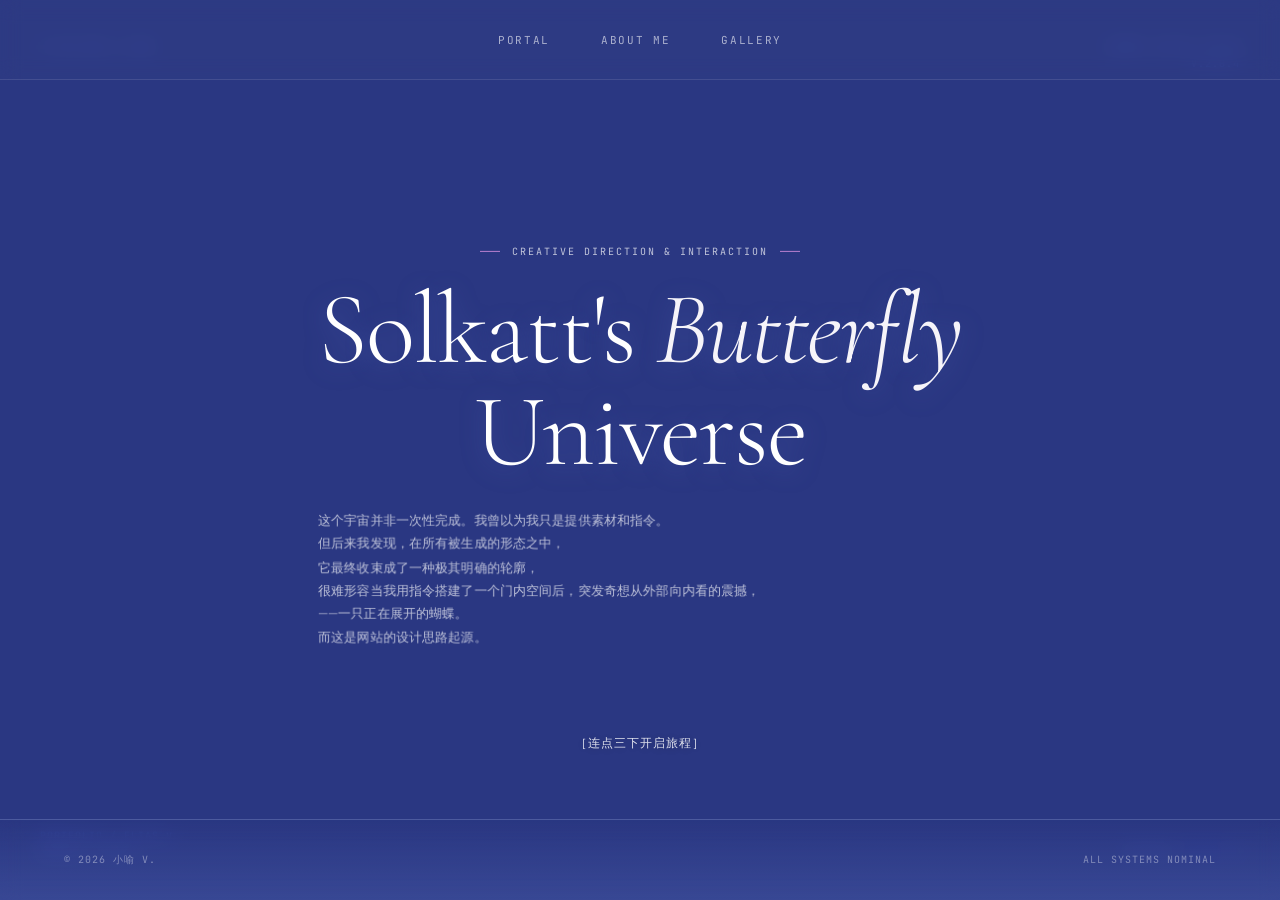
<file: index.html>
<!DOCTYPE html>
<html lang="zh-CN">
<head>
    <meta charset="UTF-8">
    <meta name="viewport" content="width=device-width, initial-scale=1.0">
    <title>Digital Atmosphere Portfolio</title>
    <link rel="prefetch" href="bumeng.html">
    <link rel="preconnect" href="https://fonts.googleapis.com">
    <link rel="preconnect" href="https://fonts.gstatic.com" crossorigin>
    <link href="https://fonts.googleapis.com/css2?family=Cormorant+Garamond:ital,wght@0,300;0,400;1,300&family=JetBrains+Mono:wght@100;300;400&family=Manrope:wght@200;300;400;500&display=swap" rel="stylesheet">
    
    <style>
        :root {
            /* 色卡 A：555ab0 393b87 8b55a6 ac84c3 F6F4F9 */
            --waveA-blue-light: #AC84C3;
            --waveA-blue-mid: #8B55A6;
            --waveA-blue-deep: #393B87;
            --waveA-accent-main: #555AB0;
            --waveA-accent-light: #F6F4F9;

            /* 色卡 B：323c86 551661 b780cf 974796 2a3782 */
            --waveB-blue-deep: #2A3782;
            --waveB-blue-mid: #323C86;
            --waveB-purple-deep: #551661;
            --waveB-purple-mid: #974796;
            --waveB-purple-light: #B780CF;

            /* 统一映射到通用语义变量（页面元素主要用这一层） */
            --wave-blue-light: var(--waveA-blue-light);
            --wave-blue-mid: var(--waveA-blue-mid);
            --wave-blue-deep: var(--waveB-blue-deep);
            
            --dream-pink-light: var(--waveA-accent-light);
            --dream-pink-main: var(--waveA-accent-main);
            --dream-pink-deep: var(--waveB-purple-mid);
            
            --gradient-pink-purple-1: var(--waveA-blue-light);
            --gradient-pink-purple-2: var(--waveB-purple-light);
            
            --sparkle-pink: #F6F4F9;
            --sparkle-white-pink: #F6F4F9;
            
            /* 白色系 */
            --color-white: #ffffff;
            --color-white-70: rgba(255, 255, 255, 0.7);
            --color-white-40: rgba(255, 255, 255, 0.4);
            --color-white-10: rgba(255, 255, 255, 0.1);
            --color-white-05: rgba(255, 255, 255, 0.05);
            
            /* 使用梦幻粉色作为强调色 */
            --color-accent: var(--dream-pink-main);
            
            --font-display: 'Cormorant Garamond', serif;
            --font-sans: 'Manrope', sans-serif;
            --font-mono: 'JetBrains Mono', monospace;
            
            --spacing-unit: 1rem;
            --nav-height: 80px;
            --frame-padding: 40px;
        }

        * {
            margin: 0;
            padding: 0;
            box-sizing: border-box;
        }

        body {
            background-color: var(--wave-blue-deep);
            color: var(--color-white);
            font-family: var(--font-sans);
            font-size: 14px;
            line-height: 1.6;
            overflow: hidden;
            position: relative;
            min-height: 100vh;
            -webkit-font-smoothing: antialiased;
            -moz-osx-font-smoothing: grayscale;
        }

        /* 初始封面视频背景 */
        .cover-background-video {
            position: absolute;
            inset: 0;
            width: 100%;
            height: 100%;
            object-fit: cover;
            z-index: -1;
            pointer-events: none;
        }

        /* 点击波纹层 */
        #ripple-layer {
            position: fixed;
            inset: 0;
            pointer-events: none;
            z-index: 0;
            overflow: hidden;
        }

        .ripple {
            position: absolute;
            width: 200px;
            height: 200px;
            border-radius: 50%;
            background: radial-gradient(circle, rgba(246, 244, 249, 0.65), rgba(172, 132, 195, 0.0));
            transform: translate(-50%, -50%) scale(0);
            opacity: 0.8;
            mix-blend-mode: screen;
            pointer-events: none;
            animation: ripple-expand 900ms ease-out forwards;
        }

        @keyframes ripple-expand {
            0% {
                transform: translate(-50%, -50%) scale(0);
                opacity: 0.8;
            }
            70% {
                transform: translate(-50%, -50%) scale(1.8);
                opacity: 0.35;
            }
            100% {
                transform: translate(-50%, -50%) scale(2.2);
                opacity: 0.0;
            }
        }

        /* 框架装饰元素 */
        .frame-element {
            position: fixed;
            z-index: 100;
            font-family: var(--font-mono);
            font-size: 10px;
            letter-spacing: 0.1em;
            text-transform: uppercase;
            color: var(--color-white-40);
            pointer-events: none;
            mix-blend-mode: overlay;
        }

        .frame-top-left { top: var(--frame-padding); left: var(--frame-padding); }
        .frame-top-right { top: var(--frame-padding); right: var(--frame-padding); text-align: right; }
        .frame-bottom-left { bottom: var(--frame-padding); left: var(--frame-padding); }
        .frame-bottom-right { bottom: var(--frame-padding); right: var(--frame-padding); text-align: right; }
        
        .frame-element .crosshair {
            display: inline-block;
            width: 8px;
            height: 8px;
            position: relative;
            margin-right: 8px;
        }
        .frame-element .crosshair::before,
        .frame-element .crosshair::after {
            content: '';
            position: absolute;
            background: var(--color-white-40);
        }
        .frame-element .crosshair::before { top: 3px; left: 0; width: 100%; height: 1px; }
        .frame-element .crosshair::after { top: 0; left: 3px; width: 1px; height: 100%; }
        
        .frame-bottom-right .crosshair { margin-right: 0; margin-left: 8px; }

        /* 导航栏 */
        nav {
            position: fixed;
            top: 0;
            left: 0;
            width: 100%;
            height: var(--nav-height);
            display: flex;
            justify-content: center;
            align-items: center;
            z-index: 120;
            border-bottom: 1px solid var(--color-white-10);
            background: rgba(255, 255, 255, 0.015);
            backdrop-filter: blur(10px);
            -webkit-backdrop-filter: blur(10px);
        }

        .nav-links {
            display: flex;
            gap: 4vw;
            list-style: none;
        }

        .nav-links li a {
            color: var(--color-white);
            text-decoration: none;
            font-family: var(--font-mono);
            font-size: 11px;
            letter-spacing: 0.15em;
            text-transform: uppercase;
            position: relative;
            padding-bottom: 4px;
            opacity: 0.6;
            transition: opacity 0.3s ease, color 0.3s ease;
        }

        .nav-links li a:hover {
            opacity: 1;
            color: var(--dream-pink-light);
        }

        .nav-links li a::after {
            content: '';
            position: absolute;
            bottom: 0;
            left: 0;
            width: 0%;
            height: 1px;
            background: var(--dream-pink-main);
            transition: width 0.4s cubic-bezier(0.19, 1, 0.22, 1);
        }

        .nav-links li a:hover::after {
            width: 100%;
        }

        /* 容器 */
        .container {
            max-width: 1400px;
            margin: 0 auto;
            padding: 0 5vw;
        }

        /* 主内容区域 - 单页无滚动 */
        section {
            height: 100vh;
            display: flex;
            flex-direction: column;
            justify-content: center;
            position: relative;
            padding-top: var(--nav-height);
        }

        /* Hero 区域 */
        #about {
            align-items: center;
            text-align: center;
        }

        #about > div {
            transform: translateY(0.5cm);
        }

        .label {
            font-family: var(--font-mono);
            font-size: 10px;
            letter-spacing: 0.2em;
            text-transform: uppercase;
            color: var(--color-white-70);
            margin-bottom: 2vh;
            display: flex;
            align-items: center;
            justify-content: center;
            gap: 12px;
        }
        
        .label::before, .label::after {
            content: '';
            width: 20px;
            height: 1px;
            background: var(--gradient-pink-purple-2);
        }

        .hero-title {
            font-family: var(--font-display);
            font-size: clamp(4rem, 8vw, 9rem);
            font-weight: 300;
            line-height: 1;
            margin-bottom: 3vh;
            letter-spacing: -0.02em;
            color: var(--color-white);
            text-shadow: 0 4px 24px rgba(90, 111, 191, 0.4);
            opacity: 1;
            transform: translateY(0);
        }

        .hero-title i {
            font-style: italic;
            color: var(--dream-pink-light);
        }

        .hero-desc {
            max-width: 500px;
            font-weight: 300;
            font-size: clamp(0.82rem, 0.92vw, 0.9rem);
            line-height: 1.78;
            color: var(--color-white-70);
            margin-bottom: 5vh;
            opacity: 1;
            transform: translateY(0);
            text-align: left;
            animation: hero-desc-breathe 6.4s ease-in-out infinite;
            transform-origin: 50% 50%;
            will-change: transform, opacity;
        }

        @keyframes hero-desc-breathe {
            0%,
            100% {
                opacity: 0.78;
                transform: translateY(0) scale(1);
            }
            50% {
                opacity: 1;
                transform: translateY(-1px) scale(1.01);
            }
        }

        /* 玻璃面板效果 */
        .glass-panel {
            background: rgba(138, 159, 209, 0.05);
            backdrop-filter: blur(16px);
            -webkit-backdrop-filter: blur(16px);
            border: 1px solid var(--color-white-10);
            border-radius: 2px;
        }

        /* Footer */
        footer {
            position: fixed;
            bottom: 0;
            left: 0;
            width: 100%;
            border-top: 1px solid var(--color-white-10);
            padding: 2rem 5vw;
            display: flex;
            justify-content: space-between;
            font-family: var(--font-mono);
            font-size: 10px;
            color: var(--color-white-40);
            text-transform: uppercase;
            letter-spacing: 0.1em;
            background: linear-gradient(to top, rgba(90, 111, 191, 0.3), transparent);
            backdrop-filter: blur(10px);
            -webkit-backdrop-filter: blur(10px);
            z-index: 120;
        }

        /* 进入视频阶段时，淡出中间内容与角标（保留顶部/底部白色透明框） */
        body.scene-fade-out .frame-element,
        body.scene-fade-out main {
            opacity: 0;
            transition: opacity 1.2s ease;
        }

        nav,
        .frame-element,
        main {
            transition: opacity 1.2s ease;
        }

        /* 视频阶段容器 */
        .video-stage {
            position: fixed;
            inset: 0;
            display: flex;
            align-items: center;
            justify-content: center;
            z-index: 80;
            opacity: 0;
            pointer-events: none;
            transition: opacity 1.6s ease;
            will-change: opacity;
            transform: translateZ(0);
        }

        .video-stage.visible {
            opacity: 1;
            pointer-events: auto;
        }

        .video-frame {
            position: relative;
            width: min(100vw, 100vh * 16 / 9);
            aspect-ratio: 16 / 9;
            box-shadow: 0 0 80px rgba(0, 0, 0, 0.5);
            overflow: hidden;
            will-change: transform, opacity;
            transform: translateZ(0);
        }

        .video-frame video {
            width: 100%;
            height: 100%;
            object-fit: cover;
            display: block;
            will-change: opacity, transform, filter;
            transform: translateZ(0);
            backface-visibility: hidden;
        }

        .video-frame .primary-video {
            position: absolute;
            inset: 0;
            width: 100%;
            height: 100%;
            transition: filter 0.6s ease, opacity 0.6s ease;
        }

        .video-frame .primary-video.blur-out {
            filter: blur(12px);
            opacity: 0;
        }

        .video-frame .secondary-video {
            position: absolute;
            inset: 0;
            width: 100%;
            height: 100%;
            opacity: 0;
            transition: opacity 0.8s ease;
        }

        .video-frame .secondary-video.visible {
            opacity: 1;
        }

        /* 视频上的打字与按钮 Overlay */
        .video-overlay {
            position: absolute;
            inset: 0;
            display: flex;
            flex-direction: column;
            align-items: center;
            justify-content: center;
            text-align: center;
            pointer-events: none;
            opacity: 0;
            transition: opacity 1s ease;
        }

        .video-overlay.visible {
            opacity: 1;
        }

        .video-overlay-title {
            font-family: var(--font-mono);
            font-size: 36px;
            font-weight: 400;
            letter-spacing: -0.04em; /* 单词与字之间更紧凑 */
            word-spacing: -0.02em;
            color: var(--color-white);
            opacity: 0.7;
            margin-bottom: 16px;
            text-shadow: 0 6px 30px rgba(0, 0, 0, 0.6);
            min-height: 1.2em;
        }

        .video-overlay-subtitle {
            font-family: var(--font-mono);
            font-size: 36px;
            letter-spacing: -0.04em;
            word-spacing: -0.02em;
            opacity: 0.7;
            color: var(--color-white);
            margin-bottom: 40px;
            max-width: 100%;
            white-space: nowrap; /* 不换行显示整句话 */
            text-align: center;
            text-shadow: 0 6px 30px rgba(0, 0, 0, 0.6);
            min-height: 1.4em;
        }

        .video-overlay-enter {
            pointer-events: auto;
            font-family: var(--font-mono);
            font-size: 14px;
            text-transform: uppercase;
            letter-spacing: 0.2em;
            padding: 0;
            border: none;
            background: transparent;
            color: var(--color-white-70);
            cursor: pointer;
            display: inline-flex;
            align-items: center;
            justify-content: center;
            gap: 6px;
            transition:
                color 0.25s ease,
                transform 0.2s ease,
                opacity 0.25s ease;
        }

        .video-overlay-enter:hover {
            color: var(--color-white);
            opacity: 0.85;
            transform: translateY(-1px);
        }

        /* 上下白色透明框，用于柔和过渡填补 16:9 之外的空间 */
        .video-frame::before,
        .video-frame::after {
            content: '';
            position: absolute;
            left: 0;
            width: 100%;
            pointer-events: none;
            mix-blend-mode: screen;
        }

        .video-frame::before {
            top: 0;
            height: 14%;
            background: linear-gradient(
                to bottom,
                rgba(246, 244, 249, 0.4),
                rgba(246, 244, 249, 0.15),
                transparent
            );
        }

        .video-frame::after {
            bottom: 0;
            height: 14%;
            background: linear-gradient(
                to top,
                rgba(246, 244, 249, 0.4),
                rgba(246, 244, 249, 0.15),
                transparent
            );
        }

        #scroll-stage {
            display: none;
            position: fixed;
            inset: 0;
            width: 100vw;
            height: 100vh;
            margin: 0;
            padding: 0;
            z-index: 60;
            pointer-events: none;
            opacity: 0;
            --stage-enter-opacity: 0;
            transition: opacity 1.2s ease;
            will-change: opacity;
        }

        #scroll-stage.is-active {
            display: block;
        }

        #page-transition-shell {
            position: fixed;
            inset: 0;
            z-index: 200;
            background: #fff;
            opacity: 0;
            pointer-events: none;
            transition: opacity 0.28s ease;
        }

        #page-transition-shell.visible {
            opacity: 1;
            pointer-events: auto;
        }

        #page-transition-shell.ready #mindloop-frame {
            opacity: 1;
        }

        #mindloop-frame {
            width: 100%;
            height: 100%;
            border: 0;
            display: block;
            background: #fff;
            opacity: 0;
            transition: opacity 0.28s ease;
        }

        .page-transition-glass-bar {
            position: absolute;
            left: 0;
            width: 100%;
            height: var(--nav-height);
            display: flex;
            align-items: center;
            justify-content: center;
            border-bottom: 1px solid rgba(255, 255, 255, 0.2);
            background: rgba(255, 255, 255, 0.08);
            backdrop-filter: blur(10px);
            -webkit-backdrop-filter: blur(10px);
            z-index: 2;
            pointer-events: none;
        }

        .page-transition-glass-bar.top {
            top: 0;
        }

        .page-transition-glass-bar.bottom {
            bottom: 0;
            border-bottom: none;
            border-top: 1px solid rgba(255, 255, 255, 0.2);
            justify-content: space-between;
            padding: 0 40px;
            font-family: var(--font-mono);
            font-size: 10px;
            letter-spacing: 0.1em;
            text-transform: uppercase;
            color: rgba(255, 255, 255, 0.75);
        }

        .page-transition-glass-bar.top .nav-links {
            pointer-events: auto;
        }

        .sticky-wrapper {
            position: fixed;
            inset: 0;
            width: 100vw;
            height: 100vh;
            max-height: 100vh;
            overflow: hidden;
            margin: 0;
            padding: 0;
            box-sizing: border-box;
        }

        #scroll-f1 {
            position: absolute;
            inset: 0;
            width: 100%;
            height: 100%;
            object-fit: cover;
            z-index: 10;
            display: block;
            will-change: filter, opacity;
            transform: translateZ(0);
            backface-visibility: hidden;
            opacity: calc(var(--stage-enter-opacity, 0) * var(--scroll-f1-opacity, 1));
            transition: opacity 1.1s ease;
        }

        /* Magic UI 风格：闪烁网格（滚动约 30% 后渐入；叠在白色遮罩之上、卡片与蝴蝶之下） */
        #flickering-grid-layer {
            position: absolute;
            inset: 0;
            z-index: 16;
            overflow: hidden;
            pointer-events: none;
            opacity: 0;
            will-change: opacity;
            transition: opacity 0.2s ease-out;
        }

        #flickering-grid-canvas {
            display: block;
            width: 100%;
            height: 100%;
            pointer-events: none;
        }

        #scroll-blackout {
            position: absolute;
            inset: 0;
            background: #fff;
            opacity: 0;
            z-index: 15;
            pointer-events: none;
            overflow: hidden;
            --scroll-purple-layer-opacity: 0;
            --scroll-white-layer-opacity: 0;
            will-change: opacity;
        }

        #scroll-blackout::before,
        #scroll-blackout::after {
            content: '';
            position: absolute;
            inset: -10%;
            pointer-events: none;
        }

        #scroll-blackout::before {
            background:
                radial-gradient(circle at 50% 38%, rgba(131, 92, 255, 0.62) 0%, rgba(131, 92, 255, 0.22) 22%, rgba(131, 92, 255, 0) 58%),
                linear-gradient(180deg, rgba(94, 63, 188, 0.34) 0%, rgba(159, 126, 255, 0.18) 42%, rgba(255, 255, 255, 0) 100%);
            opacity: var(--scroll-purple-layer-opacity);
            filter: blur(18px) saturate(1.08);
            transform: scale(1.04);
        }

        #scroll-blackout::after {
            background:
                radial-gradient(circle at 50% 24%, rgba(255, 255, 255, 0.92) 0%, rgba(255, 255, 255, 0.26) 26%, rgba(255, 255, 255, 0) 56%),
                linear-gradient(180deg, rgba(255, 255, 255, 0.5) 0%, rgba(255, 255, 255, 0.14) 38%, rgba(255, 255, 255, 0) 78%);
            opacity: var(--scroll-white-layer-opacity);
            filter: blur(12px);
            transform: scale(1.02);
        }

        #scroll-f2 {
            position: absolute;
            top: 50%;
            left: 50%;
            width: 96vw;
            height: 96vh;
            object-fit: contain;
            z-index: 30;
            --layout-transform: translate(-50%, -50%) scale(1) rotate(0deg);
            --interaction-transform: scale(1);
            transform: var(--layout-transform) var(--interaction-transform);
            transform-origin: center center;
            display: block;
            will-change: transform, opacity, filter;
            opacity: var(--stage-enter-opacity, 0);
            transition: filter 0.25s ease, opacity 1.1s ease;
            backface-visibility: hidden;
        }

        #scroll-stage-typing {
            position: absolute;
            left: 50%;
            top: 50%;
            transform: translate(-50%, -135%);
            z-index: 34;
            pointer-events: none;
            opacity: 0;
            transition: opacity 0.35s ease;
            text-align: center;
            font-family: var(--font-mono);
            font-size: 36px;
            font-weight: 400;
            letter-spacing: -0.04em;
            word-spacing: -0.02em;
            color: var(--color-white);
            opacity: 0.7;
            text-shadow: 0 6px 30px rgba(0, 0, 0, 0.6);
            white-space: nowrap;
            min-height: 1.4em;
        }

        #scroll-stage-typing.visible {
            opacity: 1;
        }

        #gallery-swipe-typing {
            position: absolute;
            left: 50%;
            top: 50%;
            transform: translate(-50%, -50%);
            z-index: 280;
            pointer-events: none;
            opacity: 0;
            transition: opacity 0.35s ease;
            text-align: center;
            font-family: var(--font-mono);
            font-size: 36px;
            font-weight: 400;
            letter-spacing: -0.04em;
            word-spacing: -0.02em;
            color: var(--color-white);
            text-shadow: 0 6px 30px rgba(0, 0, 0, 0.6);
            white-space: nowrap;
            min-height: 1.4em;
        }

        #gallery-swipe-typing.visible {
            opacity: 1;
        }

        #scroll-f2.butterfly-recycle-hover {
            filter: brightness(1.12) saturate(1.2) drop-shadow(0 0 28px rgba(139, 85, 166, 0.65));
            opacity: calc(var(--stage-enter-opacity, 0) * 0.96);
        }

        .draggable.card-recycling {
            pointer-events: none;
            transition: opacity 0.42s ease, transform 0.42s ease;
        }

        #transition-paper {
            position: fixed;
            top: 50%;
            left: 100vw;
            width: min(20vw, 280px);
            height: auto;
            z-index: 18;
            display: block;
            pointer-events: none;
            transform: translateY(-50%);
            opacity: 1;
            will-change: left, transform, z-index, opacity;
            backface-visibility: hidden;
        }

        /* 拼贴视口：悬停放大时不能裁切，故 overflow 可见；滚动感由页面 progress 驱动 */
        #side-cards-container {
            position: fixed;
            top: 0;
            left: 0;
            right: 0;
            width: 100vw;
            height: 100vh;
            max-height: 100vh;
            margin: 0;
            padding: 0;
            padding-top: 0;
            box-sizing: border-box;
            z-index: 17;
            pointer-events: none;
            overflow: visible;
        }

        /* 低于蝴蝶(30)，初始阶段素材在蝴蝶下面 */
        #side-cards-layer {
            position: absolute;
            inset: 0;
            z-index: 1;
            pointer-events: none;
            overflow: visible;
            margin: 0;
            padding: 0;
            box-sizing: border-box;
        }

        #cloud-images-layer {
            position: absolute;
            inset: 0;
            z-index: 2;
            pointer-events: none;
            overflow: visible;
            margin: 0;
            padding: 0;
            box-sizing: border-box;
        }

        /* 拖拽中的卡片移入此层，高于蝴蝶；pointer-events 由子项承接 */
        #drag-float-layer {
            position: fixed;
            inset: 0;
            z-index: 35;
            pointer-events: none;
            overflow: visible;
        }

        #drag-float-layer > .draggable {
            pointer-events: auto;
        }

        #offline-gallery-shell {
            position: absolute;
            left: 50%;
            top: 33%;
            width: min(92vw, 1080px);
            height: min(58vh, 500px);
            z-index: 26;
            opacity: 0;
            pointer-events: none;
            transform: translate(-50%, 42px) scale(0.96);
            transform-origin: center center;
            will-change: transform, opacity;
            cursor: grab;
            touch-action: none;
        }

        #offline-gallery-shell.is-dragging {
            cursor: grabbing;
        }

        #offline-gallery-canvas {
            position: absolute;
            inset: 0;
            width: 100%;
            height: 100%;
            display: block;
        }

        #offline-gallery-media-host {
            position: absolute;
            width: 1px;
            height: 1px;
            opacity: 0;
            overflow: hidden;
            pointer-events: none;
        }

        #gallery-info {
            position: absolute;
            left: 50%;
            top: calc(33% - 112px);
            width: min(42vw, 560px);
            transform: translate(-50%, 12px);
            z-index: 40;
            pointer-events: none;
            opacity: 0;
            transition: opacity 0.38s ease, transform 0.38s ease;
            will-change: opacity, transform;
        }

        #gallery-info.is-visible {
            opacity: 1;
            transform: translate(-50%, 0);
        }

        #interaction-hint {
            position: fixed;
            left: 50%;
            bottom: calc(clamp(64px, 10vh, 96px) + 1.5cm);
            transform: translateX(-50%);
            z-index: 260;
            pointer-events: none;
            font-family: var(--font-mono);
            font-size: clamp(10px, 0.95vw, 12px);
            font-weight: 300;
            letter-spacing: 0.08em;
            color: rgba(255, 255, 255, 0.9);
            text-align: center;
            white-space: nowrap;
            text-shadow: 0 1px 10px rgba(0, 0, 0, 0.24);
            opacity: 0.94;
            transition: opacity 0.28s ease;
        }

        #interaction-hint.is-hidden {
            opacity: 0;
        }

        @keyframes gallery-info-grainient-flow {
            0% {
                transform: translate3d(-5%, -4%, 0) scale(1.02) rotate(0deg);
            }

            50% {
                transform: translate3d(4%, 3%, 0) scale(1.08) rotate(10deg);
            }

            100% {
                transform: translate3d(-3%, 5%, 0) scale(1.04) rotate(-8deg);
            }
        }

        .gallery-info-inner {
            position: relative;
            overflow: hidden;
            isolation: isolate;
            padding: 18px 22px;
            border-radius: 20px;
            background: linear-gradient(135deg, rgba(115, 93, 142, 0.78), rgba(255, 255, 255, 0.22));
            backdrop-filter: blur(18px);
            -webkit-backdrop-filter: blur(18px);
            box-shadow: 0 18px 48px rgba(0, 0, 0, 0.22);
            border: 1px solid rgba(255, 255, 255, 0.28);
        }

        .gallery-info-inner::before {
            content: '';
            position: absolute;
            inset: -28%;
            border-radius: inherit;
            background:
                radial-gradient(circle at 20% 24%, rgba(255, 255, 255, 0.5) 0%, rgba(255, 255, 255, 0) 36%),
                radial-gradient(circle at 78% 22%, rgba(115, 93, 142, 0.68) 0%, rgba(115, 93, 142, 0) 42%),
                radial-gradient(circle at 52% 80%, rgba(255, 255, 255, 0.34) 0%, rgba(255, 255, 255, 0) 44%),
                linear-gradient(135deg, rgba(115, 93, 142, 0.88), rgba(255, 255, 255, 0.2));
            filter: blur(clamp(24px, 4vw, 46px)) saturate(1.08) contrast(1.12);
            transform-origin: center center;
            animation: gallery-info-grainient-flow 18s ease-in-out infinite alternate;
            z-index: -2;
        }

        .gallery-info-inner::after {
            content: '';
            position: absolute;
            inset: 0;
            border-radius: inherit;
            background-image:
                radial-gradient(rgba(255, 255, 255, 0.12) 0.6px, transparent 0.8px),
                radial-gradient(rgba(13, 9, 24, 0.14) 0.6px, transparent 0.8px);
            background-position: 0 0, 1px 1px;
            background-size: 4px 4px, 6px 6px;
            mix-blend-mode: soft-light;
            opacity: 0.28;
            z-index: -1;
        }

        .gallery-info-inner > * {
            position: relative;
            z-index: 1;
        }

        #gallery-info-title {
            margin: 0;
            color: rgba(246, 244, 249, 0.96);
            font-family: 'Cormorant Garamond', var(--font-display), serif;
            font-size: clamp(28px, 2.3vw, 40px);
            font-weight: 400;
            line-height: 1.02;
            letter-spacing: 0.01em;
        }

        #gallery-info-desc {
            margin-top: 10px;
            color: rgba(246, 244, 249, 0.82);
            font-family: 'Cormorant Garamond', var(--font-display), serif;
            font-size: clamp(16px, 1.15vw, 20px);
            font-weight: 300;
            line-height: 1.42;
            letter-spacing: 0.01em;
        }

        @media (max-width: 900px) {
            #offline-gallery-shell {
                top: 35%;
                height: min(52vh, 420px);
            }

            #gallery-info {
                top: calc(35% - 96px);
                width: min(52vw, 460px);
            }
        }

        @media (max-width: 640px) {
            #offline-gallery-shell {
                width: calc(100vw - 24px);
                height: min(46vh, 360px);
                top: 38%;
            }

            #gallery-info {
                top: calc(38% - 86px);
                width: calc(100vw - 36px);
            }

            #interaction-hint {
                bottom: calc(clamp(52px, 9vh, 72px) + 1.5cm);
                font-size: 10px;
                letter-spacing: 0.06em;
            }

            .gallery-info-inner {
                padding: 14px 16px;
            }

            #gallery-info-desc {
                margin-top: 8px;
                line-height: 1.35;
            }
        }

        /* exempt 视频：0.8；其余再 ×0.8 → 0.64；悬停放大为自身的 1.2 倍 */
        .collage-inner {
            display: block;
            width: fit-content;
            max-width: none;
            transform-origin: center center;
            transition: transform 0.4s cubic-bezier(0.175, 0.885, 0.32, 1.275);
        }

        .collage-inner--exempt {
            transform: scale(0.8);
        }

        .collage-inner--compact {
            transform: scale(0.64);
        }

        .side-card:hover .collage-inner--exempt,
        .cloud-floating-img:hover .collage-inner--exempt,
        .side-card.is-dragging .collage-inner--exempt,
        .cloud-floating-img.is-dragging .collage-inner--exempt {
            transform: scale(0.96);
        }

        .side-card:hover .collage-inner--compact,
        .cloud-floating-img:hover .collage-inner--compact,
        .side-card.is-dragging .collage-inner--compact,
        .cloud-floating-img.is-dragging .collage-inner--compact {
            transform: scale(0.768);
        }

        .side-card,
        .cloud-floating-img {
            transition: opacity 0.4s cubic-bezier(0.175, 0.885, 0.32, 1.275);
        }

        /* DA (2).png 去除浏览器/容器产生的灰边感 */
        .cloud-img-no-chrome,
        .cloud-img-no-chrome img {
            border: none !important;
            outline: none !important;
            box-shadow: none !important;
            background: transparent !important;
        }

        .cloud-floating-img {
            position: absolute;
            opacity: 0;
            pointer-events: none;
            --layout-transform: translate(-50%, -50%) scale(1) rotate(0deg);
            --interaction-transform: translate3d(0, 0, 0) scale(1);
            transform: var(--layout-transform) var(--interaction-transform);
            transform-origin: center center;
            will-change: transform, opacity;
            backface-visibility: hidden;
        }

        /* PNG 拼贴：无底框，异形透明底直接呈现 */
        .cloud-floating-img.collage-only img {
            width: var(--cloud-img-w, calc(1.5 * min(11vw, 150px)));
            height: auto;
            display: block;
            pointer-events: none;
            -webkit-user-drag: none;
            transform: rotate(var(--png-tilt, 0deg));
            transform-origin: center center;
        }

        .side-card {
            position: absolute;
            opacity: 0;
            pointer-events: none;
            --layout-transform: translate(-50%, -50%) scale(1) rotate(0deg);
            --interaction-transform: translate3d(0, 0, 0) scale(1);
            transform: var(--layout-transform) var(--interaction-transform);
            will-change: transform, opacity, filter;
            transform-origin: center center;
            backface-visibility: hidden;
        }

        /* 拼贴：漂浮层（呼吸感动画） */
        .side-card-float {
            position: relative;
            width: fit-content;
            transform-origin: center center;
            animation-timing-function: ease-in-out;
            animation-iteration-count: infinite;
            will-change: transform;
        }

        .side-card-float.collage-float-a {
            animation-name: collage-float-a;
        }

        .side-card-float.collage-float-b {
            animation-name: collage-float-b;
        }

        .side-card-float.collage-float-c {
            animation-name: collage-float-c;
        }

        @keyframes collage-float-a {
            0%, 100% { transform: translate(0, 0) scale(1); }
            50% { transform: translate(0.35vw, -0.6vh) scale(1.018); }
        }

        @keyframes collage-float-b {
            0%, 100% { transform: translate(0, 0) scale(1); }
            33% { transform: translate(-0.45vw, 0.45vh) scale(0.992); }
            66% { transform: translate(0.3vw, -0.35vh) scale(1.012); }
        }

        @keyframes collage-float-c {
            0%, 100% { transform: translate(0, 0) scale(1); }
            25% { transform: translate(0.25vw, 0.55vh) scale(1.008); }
            75% { transform: translate(-0.35vw, -0.5vh) scale(0.996); }
        }

        .side-card-shell {
            position: relative;
            width: var(--card-width, min(18vw, 240px));
            overflow: hidden;
            border-radius: 14px;
            transform: rotate(var(--card-tilt, 0deg));
            transform-origin: center center;
            background: linear-gradient(145deg, rgba(28, 22, 48, 0.55), rgba(12, 14, 32, 0.72));
            border: none;
            box-shadow:
                inset 0 0 0 1px rgba(255, 255, 255, 0.07),
                inset 0 0 0 2px rgba(255, 255, 255, 0.04);
            backdrop-filter: blur(6px);
            -webkit-backdrop-filter: blur(6px);
            transition:
                filter 0.45s ease,
                box-shadow 0.45s ease;
        }

        .side-card-shell.has-q-frame::before {
            content: '';
            position: absolute;
            inset: 0;
            border-radius: inherit;
            pointer-events: none;
            z-index: 3;
            background-image: var(--card-frame-image, none);
            background-repeat: no-repeat;
            background-position: center;
            background-size: 100% 100%;
            opacity: 0.98;
        }

        /* 内衬框：视频不贴边，像在相框里 */
        .side-card-frame-mat {
            padding: clamp(0.45rem, 1.6vw, 0.85rem);
            box-sizing: border-box;
            border-radius: 10px;
            background: linear-gradient(165deg, rgba(18, 16, 32, 0.65), rgba(10, 12, 26, 0.85));
            outline: 1px solid rgba(255, 255, 255, 0.12);
            box-shadow:
                inset 0 0 0 1px rgba(0, 0, 0, 0.25),
                inset 0 1px 0 rgba(255, 255, 255, 0.06);
        }

        /* 极弱胶片颗粒（随圆角裁切） */
        .side-card-shell::after {
            content: '';
            position: absolute;
            inset: 0;
            border-radius: inherit;
            pointer-events: none;
            z-index: 4;
            opacity: var(--grain-opacity, 0.14);
            mix-blend-mode: overlay;
            background-image: url("data:image/svg+xml,%3Csvg viewBox='0 0 256 256' xmlns='http://www.w3.org/2000/svg'%3E%3Cfilter id='g'%3E%3CfeTurbulence type='fractalNoise' baseFrequency='0.9' numOctaves='4' stitchTiles='stitch'/%3E%3C/filter%3E%3Crect width='100%25' height='100%25' filter='url(%23g)'/%3E%3C/svg%3E");
            background-size: 180px 180px;
        }

        .collage-shadow--deep {
            box-shadow:
                inset 0 0 0 1px rgba(255, 255, 255, 0.07),
                inset 0 0 0 2px rgba(255, 255, 255, 0.04),
                12px 22px 36px rgba(4, 6, 18, 0.55),
                4px 8px 14px rgba(0, 0, 0, 0.35);
        }

        .collage-shadow--purple {
            box-shadow:
                inset 0 0 0 1px rgba(255, 255, 255, 0.08),
                inset 0 0 0 2px rgba(172, 132, 195, 0.06),
                0 0 42px rgba(139, 85, 166, 0.35),
                0 0 78px rgba(85, 90, 176, 0.18),
                8px 18px 28px rgba(8, 10, 28, 0.4);
        }

        .side-card.is-hovered .side-card-shell {
            filter: brightness(1.14) contrast(1.04);
            box-shadow:
                inset 0 0 0 1px rgba(255, 255, 255, 0.14),
                0 0 0 1px rgba(172, 132, 195, 0.35),
                0 0 48px rgba(139, 85, 166, 0.42),
                0 0 96px rgba(85, 90, 176, 0.22),
                14px 26px 40px rgba(6, 8, 22, 0.45) !important;
        }

        .draggable {
            cursor: grab;
            user-select: none;
            -webkit-user-drag: none;
            touch-action: pan-y;
        }

        .draggable img,
        .draggable video {
            -webkit-user-drag: none;
            user-select: none;
            pointer-events: none;
        }

        .draggable.is-dragging {
            cursor: grabbing;
            filter: drop-shadow(0 22px 40px rgba(9, 12, 30, 0.45));
        }

        .side-card-media {
            position: relative;
            width: 100%;
            max-width: 100%;
            margin: 0 auto;
            aspect-ratio: 16 / 9;
            background: rgba(8, 10, 24, 0.45);
            border-radius: 6px;
            overflow: hidden;
            z-index: 1;
        }

        .side-card-video {
            width: 100%;
            height: 100%;
            display: block;
            object-fit: contain;
            background: rgba(8, 12, 28, 0.35);
            transform: scale(var(--video-content-scale, 1));
            transform-origin: center center;
            will-change: transform, opacity;
            backface-visibility: hidden;
        }

        /* 悬停纸条：叠在卡片外侧下方 */
        .side-card-strips {
            position: absolute;
            left: 0;
            right: 0;
            top: calc(100% + 0.55rem);
            display: flex;
            flex-direction: column;
            align-items: flex-start;
            gap: 0.35rem;
            opacity: 0;
            transition: opacity 0.35s ease;
            pointer-events: none;
            z-index: 8;
        }

        .side-card.is-hovered .side-card-strips {
            opacity: 1;
        }

        /* 旧报纸拼贴：纸质标签条 */
        .side-card-label-strip {
            display: inline-block;
            max-width: 100%;
            padding: 0.28rem 0.65rem 0.38rem;
            background: linear-gradient(
                92deg,
                rgba(252, 248, 238, 0.94) 0%,
                rgba(245, 238, 228, 0.88) 45%,
                rgba(255, 252, 244, 0.9) 100%
            );
            border: none;
            border-bottom: 1px solid rgba(35, 28, 40, 0.2);
            border-radius: 2px 1px 3px 2px;
            box-shadow:
                0 1px 0 rgba(0, 0, 0, 0.06),
                1px 1px 0 rgba(255, 255, 255, 0.4) inset;
            transform: rotate(var(--label-tilt, -0.4deg));
            transform-origin: left center;
        }

        .side-card-label-strip + .side-card-label-strip {
            margin-top: 0.1rem;
            transform: rotate(calc(var(--label-tilt, -0.4deg) * -1.1));
        }

        .side-card-title {
            font-family: 'Cormorant Garamond', var(--font-display), serif;
            font-style: italic;
            font-weight: 400;
            font-size: clamp(1.05rem, 1.35vw, 1.45rem);
            line-height: 1.2;
            color: #1e1828;
            min-height: 1em;
            letter-spacing: 0.02em;
        }

        .side-card-desc {
            font-family: 'Cormorant Garamond', var(--font-display), serif;
            font-style: italic;
            font-size: clamp(0.68rem, 0.85vw, 0.78rem);
            line-height: 1.45;
            letter-spacing: 0.03em;
            text-transform: none;
            color: #2a2235;
            min-height: 2.8em;
        }

        @media (prefers-reduced-motion: reduce) {
            .side-card-float {
                animation: none !important;
            }
        }

        /* 响应式 */
        @media (max-width: 768px) {
            .frame-element { display: none; }
            .nav-links { gap: 2vw; }
            .hero-title { font-size: 4rem; }
            .side-card-shell {
                width: min(34vw, 200px);
            }
            .page-transition-glass-bar.bottom {
                padding: 0 18px;
                font-size: 9px;
                letter-spacing: 0.06em;
            }
            footer {
                flex-direction: column;
                gap: 0.5rem;
                text-align: center;
            }
        }
    </style>
</head>
<body>
    <video class="cover-background-video" autoplay muted loop playsinline>
        <source src="https://xiaoyuplayer.oss-cn-shenzhen.aliyuncs.com/firstA.mp4" type="video/mp4">
    </video>

    <!-- 点击产生的波纹层 -->
    <div id="ripple-layer"></div>

    <!-- 点击音效（请在同目录放置 “点击error.mp3” 文件） -->
    <audio id="click-sound" src="点击error.mp3" preload="auto"></audio>
    <!-- 背景音乐（请在同目录放置 “背景bgm.mp3” 文件） -->
    <audio id="bgm-audio" src="背景bgm.mp3" preload="auto" loop></audio>

    <!-- 框架装饰元素 -->
    <div class="frame-element frame-top-left">
        <span class="crosshair"></span>SYS.IDX // 001
    </div>
    <div class="frame-element frame-top-right">
        COORD: <span id="mouse-coords">00.00, 00.00</span><br>
        v.2.0.4
    </div>
    <div class="frame-element frame-bottom-left">
        PORTFOLIO / ELIAS V. <br>
        RENDER: VIDEO
    </div>
    <div class="frame-element frame-bottom-right">
        STATUS: <span style="color: var(--dream-pink-main)">ACTIVE</span><span class="crosshair"></span>
    </div>

    <!-- 导航栏 -->
    <nav>
        <ul class="nav-links">
            <li><a href="#" data-scene="portal">portal</a></li>
            <li><a href="#" data-scene="about">about me</a></li>
            <li><a href="#" data-scene="gallery">gallery</a></li>
        </ul>
    </nav>

    <!-- 主内容 -->
    <main>
        <section id="about" class="container">
            <div>
                <div class="label">Creative Direction & Interaction</div>
                <h1 class="hero-title">Solkatt's <i>Butterfly</i><br>Universe</h1>
                <p class="hero-desc">这个宇宙并非一次性完成。我曾以为我只是提供素材和指令。<br>但后来我发现，在所有被生成的形态之中，<br>它最终收束成了一种极其明确的轮廓，<br>很难形容当我用指令搭建了一个门内空间后，突发奇想从外部向内看的震撼，<br>——一只正在展开的蝴蝶。<br>而这是网站的设计思路起源。</p>
            </div>
        </section>
    </main>

    <!-- 视频阶段：Welcome2.0 -->
    <div class="video-stage" id="video-stage">
        <div class="video-frame">
            <!-- 保留原始音频，自动播放由点击触发 -->
            <video id="welcome-video" class="primary-video" src="https://xiaoyuplayer.oss-cn-shenzhen.aliyuncs.com/Welcome2.0.mp4" playsinline></video>
            <!-- 第二个视频：my.mp4，用于 Enter 之后自动播放 -->
            <video id="my" class="secondary-video" src="https://xiaoyuplayer.oss-cn-shenzhen.aliyuncs.com/my.mp4" playsinline></video>

            <!-- 8 秒后出现的打字与 Enter 按钮 -->
            <div class="video-overlay" id="video-overlay">
                <div class="video-overlay-title" id="overlay-title"></div>
                <div class="video-overlay-subtitle" id="overlay-subtitle"></div>
                <button class="video-overlay-enter" id="overlay-enter">
                    <span>[&nbsp;Enter&nbsp;]</span>
                </button>
            </div>
        </div>
    </div>

    <section id="scroll-stage" aria-label="Parallax scroll transition">
        <div class="sticky-wrapper">
            <img id="scroll-f1" src="F1.png" alt="">
            <div id="flickering-grid-layer" aria-hidden="true">
                <canvas id="flickering-grid-canvas"></canvas>
            </div>
            <div id="scroll-blackout" aria-hidden="true"></div>
            <div id="side-cards-container" aria-hidden="true">
                <div id="side-cards-layer"></div>
                <div id="cloud-images-layer"></div>
            </div>
            <img id="transition-paper" src="paper.png" alt="" aria-hidden="true">
            <div id="offline-gallery-shell" aria-hidden="true">
                <canvas id="offline-gallery-canvas"></canvas>
                <div id="offline-gallery-media-host" aria-hidden="true"></div>
            </div>
            <div id="gallery-info" aria-hidden="true">
                <div class="gallery-info-inner">
                    <h3 id="gallery-info-title"></h3>
                    <div id="gallery-info-desc"></div>
                </div>
            </div>
            <div id="scroll-stage-typing" aria-live="polite"></div>
            <div id="gallery-swipe-typing" aria-live="polite"></div>
            <img id="scroll-f2" src="F2.png" alt="Butterfly centerpiece" data-id="butterfly">
            <div id="drag-float-layer" aria-hidden="true"></div>
        </div>
    </section>

    <div id="page-transition-shell" aria-hidden="true">
        <iframe id="mindloop-frame" title="Mindloop experience"></iframe>
        <div class="page-transition-glass-bar top" aria-hidden="true">
            <ul class="nav-links">
                <li><a href="#" data-scene="portal">portal</a></li>
                <li><a href="#" data-scene="pre-butterfly">about me</a></li>
                <li><a href="#" data-scene="gallery">gallery</a></li>
            </ul>
        </div>
        <div class="page-transition-glass-bar bottom" aria-hidden="true">
            <span>© 2026 小喻 V.</span>
            <span>ALL SYSTEMS NOMINAL</span>
        </div>
    </div>

    <div id="interaction-hint" aria-live="polite">［连点三下开启旅程］</div>

    <!-- Footer -->
    <footer>
        <div>© 2026 小喻 V.</div>
        <div>All Systems Nominal</div>
    </footer>

    <script>
        // -------------------------
        // 点击交互：3 次点击后进入视频
        // -------------------------
        const clickSound = document.getElementById('click-sound');
        const bgmAudio = document.getElementById('bgm-audio');
        const videoStage = document.getElementById('video-stage');
        const welcomeVideo = document.getElementById('welcome-video');
        const myVideo = document.getElementById('my');
        const coverBackgroundVideo = document.querySelector('.cover-background-video');
        const videoOverlay = document.getElementById('video-overlay');
        const overlayTitle = document.getElementById('overlay-title');
        const overlaySubtitle = document.getElementById('overlay-subtitle');
        const overlayEnter = document.getElementById('overlay-enter');
        const rippleLayer = document.getElementById('ripple-layer');
        const overlayTypeState = { timers: [] };
        const managedVideoReleaseTimers = new WeakMap();
        const interactionHint = document.getElementById('interaction-hint');
        let clickCount = 0;
        let hasTransitioned = false;
        let overlayScheduled = false;
        let currentHintStep = 1;

        function setInteractionHint(step) {
            if (!interactionHint) return;
            const normalizedStep = Math.max(1, Math.min(5, Number(step) || 1));
            if (normalizedStep <= currentHintStep) return;

            currentHintStep = normalizedStep;
            const hintMap = {
                1: '［连点三下开启旅程］',
                2: '［滚动继续］',
                3: '［拖拽物品到蝴蝶处归档］',
                4: '［拨弄卡片旋转］',
                5: '［上下滚动］'
            };
            interactionHint.textContent = hintMap[currentHintStep] || hintMap[1];
            interactionHint.classList.remove('is-hidden');
        }

        function safePlayVideo(video) {
            if (!video) return;
            const playPromise = video.play();
            if (playPromise && typeof playPromise.catch === 'function') {
                playPromise.catch(() => {});
            }
        }

        function safePauseVideo(video) {
            if (!video) return;
            try {
                video.pause();
            } catch (e) {
                /* ignore */
            }
        }

        function primeBgmAudio() {
            if (!bgmAudio) return;
            if (bgmAudio.readyState >= 3) return;
            try {
                bgmAudio.load();
            } catch (e) {
                /* ignore */
            }
        }

        function rememberManagedVideoSource(video) {
            if (!video || video.dataset.managedSrcReady === '1') return;
            const directSrc = video.getAttribute('src');
            if (directSrc) {
                video.dataset.managedSrc = directSrc;
                video.dataset.managedSrcMode = 'attr';
            } else {
                const sourceEl = video.querySelector('source[src]');
                if (sourceEl) {
                    video.dataset.managedSrc = sourceEl.getAttribute('src') || '';
                    video.dataset.managedSrcMode = 'source';
                    if (sourceEl.getAttribute('type')) {
                        video.dataset.managedSourceType = sourceEl.getAttribute('type');
                    }
                }
            }
            video.dataset.managedSrcReady = '1';
            video.dataset.managedReleased = '0';
        }

        function cancelManagedVideoRelease(video) {
            if (!video) return;
            const timerId = managedVideoReleaseTimers.get(video);
            if (timerId !== undefined) {
                window.clearTimeout(timerId);
                managedVideoReleaseTimers.delete(video);
            }
        }

        function releaseManagedVideo(video, options = {}) {
            if (!video) return;
            const { resetTime = false } = options;
            rememberManagedVideoSource(video);
            cancelManagedVideoRelease(video);
            safePauseVideo(video);
            if (resetTime) {
                try {
                    video.currentTime = 0;
                } catch (e) {
                    /* ignore */
                }
            }
            if (video.dataset.managedReleased === '1') return;
            if ((video.dataset.managedSrcMode || 'attr') === 'source') {
                const sourceEl = video.querySelector('source');
                if (sourceEl) {
                    sourceEl.removeAttribute('src');
                }
            } else {
                video.removeAttribute('src');
            }
            video.load();
            video.dataset.managedReleased = '1';
        }

        function ensureManagedVideoPlayback(video, options = {}) {
            if (!video) return;
            const { restart = false } = options;
            rememberManagedVideoSource(video);
            cancelManagedVideoRelease(video);
            if (video.dataset.managedReleased === '1') {
                const managedSrc = video.dataset.managedSrc;
                if (!managedSrc) return;
                if ((video.dataset.managedSrcMode || 'attr') === 'source') {
                    let sourceEl = video.querySelector('source');
                    if (!sourceEl) {
                        sourceEl = document.createElement('source');
                        if (video.dataset.managedSourceType) {
                            sourceEl.type = video.dataset.managedSourceType;
                        }
                        video.appendChild(sourceEl);
                    }
                    sourceEl.src = managedSrc;
                } else {
                    video.src = managedSrc;
                }
                video.dataset.managedReleased = '0';
                video.load();
                video.addEventListener('canplay', () => {
                    if (restart) {
                        try {
                            video.currentTime = 0;
                        } catch (e) {
                            /* ignore */
                        }
                    }
                    safePlayVideo(video);
                }, { once: true });
                return;
            }
            if (restart) {
                try {
                    video.currentTime = 0;
                } catch (e) {
                    /* ignore */
                }
            }
            safePlayVideo(video);
        }

        function suspendManagedVideo(video, options = {}) {
            if (!video) return;
            const {
                release = false,
                delayMs = 700,
                resetTime = false
            } = options;
            cancelManagedVideoRelease(video);
            safePauseVideo(video);
            if (!release) {
                if (resetTime) {
                    try {
                        video.currentTime = 0;
                    } catch (e) {
                        /* ignore */
                    }
                }
                return;
            }
            const timerId = window.setTimeout(() => {
                releaseManagedVideo(video, { resetTime });
                managedVideoReleaseTimers.delete(video);
            }, Math.max(0, delayMs));
            managedVideoReleaseTimers.set(video, timerId);
        }

        [coverBackgroundVideo, welcomeVideo, myVideo].forEach(rememberManagedVideoSource);

        function handleClick(event) {
            if (hasTransitioned) return;

            // 首页阶段的点击波纹效果
            if (rippleLayer) {
                const ripple = document.createElement('span');
                ripple.className = 'ripple';
                ripple.style.left = `${event.clientX}px`;
                ripple.style.top = `${event.clientY}px`;
                rippleLayer.appendChild(ripple);
                setTimeout(() => {
                    ripple.remove();
                }, 900);
            }

            // 播放点击音效“点击error”
            if (clickSound) {
                try {
                    clickSound.currentTime = 0;
                    clickSound.play();
                } catch (e) {
                    // 某些浏览器可能会拦截第一次自动播放，忽略错误
                }
            }

            primeBgmAudio();

            clickCount += 1;

            if (clickCount >= 3) {
                hasTransitioned = true;
                if (interactionHint) {
                    interactionHint.classList.add('is-hidden');
                }

                // 文案与角标淡出，保留上下白色透明框（nav/footer）
                document.body.classList.add('scene-fade-out');

                // 渐显视频层
                if (videoStage) {
                    videoStage.classList.add('visible');
                }
                suspendManagedVideo(coverBackgroundVideo, {
                    release: true,
                    delayMs: 450,
                    resetTime: true
                });

                // 等待过渡完成后播放首个视频 Welcome2.0
                setTimeout(() => {
                    if (welcomeVideo) {
                        ensureManagedVideoPlayback(welcomeVideo, { restart: true });
                    }
                }, 1600);
            }
        }

        document.body.addEventListener('click', handleClick);

        // -------------------------
        // 视频播放 8 秒后，居中打字 + Enter 按钮
        // -------------------------
        function scheduleOverlayOnce() {
            if (overlayScheduled || !welcomeVideo) return;
            overlayScheduled = true;

            setTimeout(() => {
                if (!videoOverlay) return;

                videoOverlay.classList.add('visible');

                const line1 = "You've arrived.";
                const line2 = "Welcome to my digital universe.";

                overlayTitle.textContent = '';
                overlaySubtitle.textContent = '';
                clearTypewriter(overlayTypeState);
                typeTextUneven(overlayTitle, line1, 90, overlayTypeState, () => {
                    const subtitleDelayId = window.setTimeout(() => {
                        typeTextUneven(overlaySubtitle, line2, 70, overlayTypeState, () => {
                            if (!overlayEnter) return;
                            overlayEnter.style.opacity = '0';
                            overlayEnter.style.transform = 'translateY(6px)';
                            overlayEnter.style.transition = 'opacity 0.6s ease, transform 0.6s ease';
                            requestAnimationFrame(() => {
                                overlayEnter.style.opacity = '1';
                                overlayEnter.style.transform = 'translateY(0)';
                            });
                        });
                    }, 600);
                    overlayTypeState.timers.push(subtitleDelayId);
                });
            }, 8000);
        }

        if (welcomeVideo) {
            welcomeVideo.addEventListener('play', scheduleOverlayOnce);

            // 第一个视频播放完毕后，开始播放背景音乐
            welcomeVideo.addEventListener('ended', () => {
                startBgm();
            });
        }

        if (overlayEnter) {
            overlayEnter.addEventListener('click', (e) => {
                e.stopPropagation();
                if (enterRequested) return;
                enterRequested = true;

                // 先收起 Overlay，但不打断 Welcome2.0 的自然播放
                if (videoOverlay) {
                    videoOverlay.style.transition = 'opacity 0.5s ease';
                    videoOverlay.style.opacity = '0';
                }

                startMyVideoSequence();
            });
        }

        // 鼠标坐标显示
        const coordDisplay = document.getElementById('mouse-coords');
        document.addEventListener('mousemove', (e) => {
            const x = (e.clientX / window.innerWidth * 100).toFixed(2);
            const y = (e.clientY / window.innerHeight * 100).toFixed(2);
            coordDisplay.textContent = `${x}, ${y}`;
        });

        function getScrollStageYByProgress(targetStageProgress) {
            const target = Math.max(0, Math.min(1, Number(targetStageProgress) || 0));
            const totalScrollDistance = Math.max(
                1,
                document.documentElement.scrollHeight - window.innerHeight - scrollStageStartY
            );
            return scrollStageStartY + target * totalScrollDistance;
        }

        function jumpToScene(scene) {
            const key = String(scene || '').toLowerCase();
            if (key === 'portal') {
                window.location.reload();
                return;
            }

            const wasScrollStageActive = scrollStageActive;
            if (!scrollStageActive) {
                activateScrollStage();
            }

            if (key === 'about' || key === 'pre-butterfly') {
                const run = () => {
                    const y = Math.max(0, getScrollStageYByProgress(BUTTERFLY_MASK_HINT_STAGE_PROGRESS));
                    window.scrollTo({ top: y, behavior: 'smooth' });
                    scheduleScrollStageFrame(true);
                };
                if (!wasScrollStageActive) {
                    window.setTimeout(run, 160);
                } else {
                    requestAnimationFrame(() => {
                        requestAnimationFrame(run);
                    });
                }
                return;
            }

            requestAnimationFrame(() => {
                requestAnimationFrame(() => {
                    if (key === 'gallery') {
                        const galleryAppearProgress = Math.min(1, GALLERY_THRESHOLD + 0.08);
                        const y = getScrollStageYByProgress(galleryAppearProgress);
                        window.scrollTo({ top: y, behavior: 'smooth' });
                        scheduleScrollStageFrame(true);
                    }
                });
            });
        }

        document.querySelectorAll('.nav-links a[data-scene]').forEach((anchor) => {
            anchor.addEventListener('click', (e) => {
                e.preventDefault();
                jumpToScene(anchor.dataset.scene);
            });
        });

        const scrollStage = document.getElementById('scroll-stage');
        const scrollF1 = document.getElementById('scroll-f1');
        const scrollF2 = document.getElementById('scroll-f2');
        const sideCardsLayer = document.getElementById('side-cards-layer');
        const cloudImagesLayer = document.getElementById('cloud-images-layer');
        const transitionPaper = document.getElementById('transition-paper');
        const scrollBlackout = document.getElementById('scroll-blackout');
        const flickeringGridLayer = document.getElementById('flickering-grid-layer');
        const flickeringGridCanvas = document.getElementById('flickering-grid-canvas');
        const pageTransitionShell = document.getElementById('page-transition-shell');
        const mindloopFrame = document.getElementById('mindloop-frame');
        const offlineGalleryShell = document.getElementById('offline-gallery-shell');
        const offlineGalleryCanvas = document.getElementById('offline-gallery-canvas');
        const offlineGalleryMediaHost = document.getElementById('offline-gallery-media-host');
        const scrollStageTyping = document.getElementById('scroll-stage-typing');
        const gallerySwipeTyping = document.getElementById('gallery-swipe-typing');
        const galleryInfo = document.getElementById('gallery-info');
        const galleryInfoTitle = document.getElementById('gallery-info-title');
        const galleryInfoDesc = document.getElementById('gallery-info-desc');
        const CLOUD_OSS_BASE = 'https://xiaoyuplayer.oss-cn-shenzhen.aliyuncs.com/cloud/';
        function toCloudOssUrl(path) {
            const normalized = String(path || '').replace(/^cloud\//, '');
            return `${CLOUD_OSS_BASE}${encodeURIComponent(normalized)}`;
        }
        function isAbsoluteHttpUrl(src) {
            return /^https?:\/\//i.test(String(src || '').trim());
        }
        /** 相对路径用 encodeURI；已是 https 的 OSS 地址不要二次 encode（否则 % 会变成 %25 导致 404） */
        function sanitizeMediaUrl(src) {
            const raw = String(src || '').trim();
            if (!raw) return '';
            return isAbsoluteHttpUrl(raw) ? raw : encodeURI(raw);
        }
        function applyCrossOriginForCanvasMedia(el, url) {
            const raw = String(url || '').trim();
            if (!isAbsoluteHttpUrl(raw)) return;
            try {
                if (new URL(raw).origin !== window.location.origin) {
                    el.crossOrigin = 'anonymous';
                }
            } catch (e) {
                /* ignore */
            }
        }
        /** 圆形画廊静态图（oo 目录，相对当前页解析以兼容 GitHub Pages 子路径） */
        function ooGallerySrc(filename) {
            const encoded = encodeURIComponent(filename);
            return new URL(encoded, new URL('oo/', window.location.href)).href;
        }
        const SCROLL_STAGE_HEIGHT_VH = 2400;
        const GALLERY_THRESHOLD = 0.5;
        /** 点击 about：滚到蝴蝶遮罩刚开始显现的进度（stageProgress 约 6%） */
        const BUTTERFLY_MASK_HINT_STAGE_PROGRESS = 0.06;
        const OFFLINE_GALLERY_ITEMS = [
            { src: ooGallerySrc('西藏计划.png'), accent: 'rgba(165, 180, 252, 0.58)' },
            { src: ooGallerySrc("solkatt's park.png"), accent: 'rgba(125, 211, 252, 0.58)' },
            { src: ooGallerySrc('Flower For Forever.png'), accent: 'rgba(196, 181, 253, 0.58)' },
            { src: ooGallerySrc('转眸入梦.png'), accent: 'rgba(244, 114, 182, 0.48)' },
            { src: ooGallerySrc('监视器.png'), accent: 'rgba(52, 211, 153, 0.5)' },
            { src: ooGallerySrc('完美镜像.jpg'), accent: 'rgba(248, 113, 113, 0.46)' },
            { src: ooGallerySrc('窗外青梅.png'), accent: 'rgba(129, 140, 248, 0.52)' }
        ];
        const GALLERY_DEMO_INFO = [
            {
                title: '西藏计划',
                description: '计划诞生于一场初二的豪言壮语，后来各奔东西。<br/>也许我们的敢想敢做离实现只有一张西藏的距离。'
            },
            {
                title: 'Solkatt’s Park',
                description: '“Park”并非具体地点，而是一种开放状态。<br/>初步尝试了像素的风格，电子木鱼程序设计和figma token的使用'
            },
            {
                title: 'Flower For Forever',
                description: '基于tripo、腾讯混元的vibe coding作品，电子插花空间与情绪日记网页'
            },
            {
                title: '转眸入梦',
                description: '泡泡玛特Nyota概念片，大广赛获奖作品。<br/>镜头从现实滑入梦里，再从梦里回到清醒。<br/>Z世代的梦境不是逃离，而是换一种方式重新校准现实。'
            },
            {
                title: '监视器',
                description: '一个基于动作捕捉与实时识别的网页应用。<br/>系统对主体部位进行持续追踪，并以实时编号进行标记。<br/>在去除渲染与修饰后，观看关系被直接暴露：<br/>机器执行识别，上传即被编码。'
            },
            {
                title: '完美镜像',
                description: '网络心理学结课作业。<br/>基于网络心理学议题的线下交互装置。<br/>观众通过在镜面反射中叠加贴纸，对自身形象进行主动干预。<br/>项目将数字环境中的自我修饰行为，转译为可被感知的物理操作。'
            },
            {
                title: '窗外青梅',
                description: '3D点云与高斯泼溅初尝试。<br/>基于2D图片中式厢房外，青梅绽放的内容，生成的3DPLY文件的染色与打光视觉。'
            }
        ];
        const offlineGalleryState = {
            shell: offlineGalleryShell,
            canvas: offlineGalleryCanvas,
            mediaHost: offlineGalleryMediaHost,
            ctx: offlineGalleryCanvas ? offlineGalleryCanvas.getContext('2d') : null,
            width: 0,
            height: 0,
            dpr: Math.min(window.devicePixelRatio || 1, 2),
            items: [],
            ready: false,
            rafId: 0,
            time: 0,
            targetProgress: 0,
            currentProgress: 0,
            targetVisibility: 0,
            currentVisibility: 0,
            isDragging: false,
            pointerId: null,
            dragStartX: 0,
            dragStartProgress: 0,
            activeInfoIndex: -1
        };
        const CARD_DATA = [];
        /** 不参与「再缩小 0.8」的视频（仍为 0.8 基准 + 悬停 1.2 倍） */
        const COLLAGE_SCALE_EXEMPT_VIDEOS = new Set([
            toCloudOssUrl('cloud/demo1·西藏计划.mp4')
        ]);

        function isCollageScaleExemptVideo(videoPath) {
            return COLLAGE_SCALE_EXEMPT_VIDEOS.has(videoPath);
        }

        function getVideoFrameAsset(videoPath) {
            const match = String(videoPath || '').match(/demo(\d+)/i);
            if (!match) return '';
            const frameMap = {
                1: toCloudOssUrl('cloud/Q1.png'),
                2: toCloudOssUrl('cloud/Q2.png'),
                3: toCloudOssUrl('cloud/Q3.png'),
                4: toCloudOssUrl('cloud/Q4.png'),
                5: toCloudOssUrl('cloud/Q5.png'),
                6: toCloudOssUrl('cloud/Q6.png')
            };
            return frameMap[Number(match[1])] || '';
        }

        /** cloud 静态图：仅声明素材与视差；基础位置由 layoutConfig 统一控制 */
        const CLOUD_IMAGE_SCALE_MULTIPLIER = 5.76;
        const AREA_SCALE_130 = 1.14;
        const AREA_SCALE_HALF = Math.SQRT1_2;
        const CLOUD_IMAGE_DATA = [
            { file: 'DA (1).png', width: 'min(11vw, 150px)', parallax: 0.88, distance: 140 },
            { file: 'DA (2).png', width: 'min(11vw, 150px)', parallax: 0.92, distance: 155 },
            { file: 'DA (3).png', width: 'min(12vw, 158px)', parallax: 0.8, distance: 130 },
            { file: 'DA (4).png', width: 'min(12vw, 158px)', parallax: 0.96, distance: 180 },
            { file: 'DA (5).png', width: 'min(10vw, 140px)', parallax: 0.75, distance: 120 },
            { file: 'DA (6).png', width: 'min(10vw, 140px)', parallax: 0.9, distance: 165 },
            { file: 'DA (7).jpg', width: 'min(11vw, 152px)', parallax: 0.82, distance: 150 },
            { file: 'DA (8).jpg', width: 'min(12vw, 164px)', parallax: 0.94, distance: 172 },
            { file: 'DA (9).png', width: 'min(11vw, 150px)', parallax: 0.86, distance: 145 },
            { file: 'C (1).png', width: 'min(12vw, 168px)', parallax: 0.9, distance: 150, layoutId: 'sticker-10', scaleBoost: AREA_SCALE_130 * AREA_SCALE_HALF },
            { file: 'C (3).png', width: 'min(12vw, 166px)', parallax: 0.88, distance: 152, layoutId: 'sticker-11', scaleBoost: AREA_SCALE_130 * AREA_SCALE_HALF },
            { file: 'C (4).png', width: 'min(12vw, 170px)', parallax: 0.92, distance: 160, layoutId: 'sticker-12', scaleBoost: AREA_SCALE_HALF },
            { file: 'C (5).png', width: 'min(12vw, 166px)', parallax: 0.86, distance: 148, layoutId: 'sticker-13', scaleBoost: AREA_SCALE_130 },
            { file: 'C (6).png', width: 'min(12vw, 170px)', parallax: 0.9, distance: 156, layoutId: 'sticker-14', scaleBoost: AREA_SCALE_130 }
        ];
        const layoutConfig = [
            { id: 'butterfly', x: '50vw', y: '50vh', scale: 1, rotate: 0, z: 30 },
            { id: 'card-left-bottom', x: '25vw', y: '68vh', scale: 1.05, rotate: -6, z: 20 },
            { id: 'card-left-mid', x: '18vw', y: '45vh', scale: 0.85, rotate: -10, z: 15 },
            { id: 'card-left-top', x: '22vw', y: '25vh', scale: 0.75, rotate: -4, z: 10 },
            { id: 'card-right-core', x: '68vw', y: '50vh', scale: 1.0, rotate: 5, z: 22 },
            { id: 'card-right-top', x: '78vw', y: '22vh', scale: 0.7, rotate: 8, z: 10 },
            { id: 'card-right-bottom', x: '72vw', y: '72vh', scale: 0.85, rotate: 4, z: 15 },
            { id: 'sticker-1', x: '18vw', y: '24vh', scale: 0.4, rotate: -8, z: 18 },
            { id: 'sticker-2', x: '34vw', y: '15vh', scale: 0.42, rotate: -5, z: 16 },
            { id: 'sticker-3', x: '52vw', y: '17vh', scale: 0.39, rotate: -2, z: 14 },
            { id: 'sticker-4', x: '75vw', y: '20vh', scale: 0.43, rotate: 7, z: 16 },
            { id: 'sticker-5', x: '84vw', y: '40vh', scale: 0.41, rotate: 9, z: 15 },
            { id: 'sticker-6', x: '78vw', y: '70vh', scale: 0.43, rotate: 6, z: 16 },
            { id: 'sticker-7', x: '52vw', y: '82vh', scale: 0.41, rotate: -4, z: 14 },
            { id: 'sticker-8', x: '26vw', y: '74vh', scale: 0.4, rotate: -8, z: 15 },
            { id: 'sticker-9', x: '17vw', y: '52vh', scale: 0.41, rotate: -6, z: 17 },
            { id: 'sticker-10', x: '41vw', y: '53vh', scale: 0.5, rotate: 5, z: 27 },
            { id: 'sticker-11', x: '33vw', y: '61vh', scale: 0.45, rotate: -10, z: 18 },
            { id: 'sticker-12', x: '67vw', y: '39vh', scale: 0.44, rotate: 8, z: 18 },
            { id: 'sticker-13', x: '73vw', y: '58vh', scale: 0.43, rotate: 10, z: 17 },
            { id: 'sticker-14', x: '42vw', y: '69vh', scale: 0.44, rotate: -8, z: 18 }
        ];
        const layoutConfigMap = new Map(layoutConfig.map((item) => [item.id, item]));
        const VIDEO_LAYOUT_IDS = [
            'card-left-bottom',
            'card-left-mid',
            'card-left-top',
            'card-right-core',
            'card-right-top',
            'card-right-bottom'
        ];
        const PNG_LAYOUT_IDS = ['sticker-1', 'sticker-2', 'sticker-3', 'sticker-4', 'sticker-5', 'sticker-6', 'sticker-7', 'sticker-8', 'sticker-9', 'sticker-10', 'sticker-11', 'sticker-12', 'sticker-13', 'sticker-14'];
        const sideCardStates = [];
        const cloudFloatingStates = [];
        let scrollStageActive = false;
        let scrollStageFrameId = 0;
        let scrollStageDirty = false;
        let hasJumpedToMindloop = false;
        let scrollStageStartY = 0;
        let bgmStarted = false;
        let enterRequested = false;
        let myVideoStarted = false;
        let lastKnownScrollY = window.scrollY;
        let lastKnownViewportWidth = window.innerWidth;
        let lastKnownViewportHeight = window.innerHeight;
        let scrollStageTypingShown = false;
        let scrollStageTypingDismissed = false;
        const scrollStageTypeState = { timers: [] };
        let gallerySwipeTypingShown = false;
        let gallerySwipeTypingDismissed = false;
        const gallerySwipeTypeState = { timers: [] };
        let uiAudioCtx = null;
        let lastTypeSoundAt = 0;
        let lastSwipeSoundAt = 0;

        function playUiTickSound(kind = 'type') {
            const now = performance.now();
            const minGap = kind === 'swipe' ? 70 : 42;
            if (kind === 'swipe' && now - lastSwipeSoundAt < minGap) return;
            if (kind === 'type' && now - lastTypeSoundAt < minGap) return;

            try {
                const Ctx = window.AudioContext || window.webkitAudioContext;
                if (!Ctx) return;
                if (!uiAudioCtx) {
                    uiAudioCtx = new Ctx();
                }
                if (uiAudioCtx.state === 'suspended') {
                    uiAudioCtx.resume().catch(() => {});
                }

                const osc = uiAudioCtx.createOscillator();
                const gain = uiAudioCtx.createGain();
                osc.type = kind === 'swipe' ? 'triangle' : 'square';
                osc.frequency.value = kind === 'swipe' ? 690 : 980;
                gain.gain.setValueAtTime(0.0001, uiAudioCtx.currentTime);
                gain.gain.exponentialRampToValueAtTime(kind === 'swipe' ? 0.016 : 0.011, uiAudioCtx.currentTime + 0.006);
                gain.gain.exponentialRampToValueAtTime(0.0001, uiAudioCtx.currentTime + (kind === 'swipe' ? 0.04 : 0.028));
                osc.connect(gain);
                gain.connect(uiAudioCtx.destination);
                osc.start();
                osc.stop(uiAudioCtx.currentTime + (kind === 'swipe' ? 0.045 : 0.03));

                if (kind === 'swipe') {
                    lastSwipeSoundAt = now;
                } else {
                    lastTypeSoundAt = now;
                }
            } catch (e) {
                /* ignore */
            }
        }

        function hideScrollStageTyping() {
            if (!scrollStageTyping || scrollStageTypingDismissed) return;
            scrollStageTypingDismissed = true;
            clearTypewriter(scrollStageTypeState);
            scrollStageTyping.classList.remove('visible');
        }

        function showScrollStageTypingOnce() {
            if (!scrollStageTyping || scrollStageTypingShown) return;
            scrollStageTypingShown = true;
            scrollStageTypingDismissed = false;
            scrollStageTyping.textContent = '';
            scrollStageTyping.classList.add('visible');
            clearTypewriter(scrollStageTypeState);
            typeTextUneven(scrollStageTyping, 'Scroll down and discover me.', 72, scrollStageTypeState, undefined, { sound: true });
        }

        function hideGallerySwipeTyping() {
            if (!gallerySwipeTyping || gallerySwipeTypingDismissed) return;
            gallerySwipeTypingDismissed = true;
            clearTypewriter(gallerySwipeTypeState);
            gallerySwipeTyping.classList.remove('visible');
        }

        function showGallerySwipeTypingOnce() {
            if (!gallerySwipeTyping || gallerySwipeTypingShown) return;
            gallerySwipeTypingShown = true;
            gallerySwipeTypingDismissed = false;
            gallerySwipeTyping.textContent = '';
            gallerySwipeTyping.classList.add('visible');
            clearTypewriter(gallerySwipeTypeState);
            typeTextUneven(gallerySwipeTyping, 'Swipe to view my portfolio.', 70, gallerySwipeTypeState, undefined, { sound: true });
        }

        function startBgm() {
            if (bgmStarted || !bgmAudio) return;
            bgmStarted = true;
            try {
                if (bgmAudio.currentTime > 0.05) {
                    bgmAudio.currentTime = 0;
                }
                bgmAudio.play();
            } catch (e) {
                // 如被自动播放策略拦截则忽略
            }
        }

        function prefetchLastPageOnce() {
            if (window.__bumengPrefetchDone) return;
            window.__bumengPrefetchDone = true;
            const link = document.createElement('link');
            link.rel = 'prefetch';
            link.href = 'bumeng.html';
            document.head.appendChild(link);
        }

        function launchMindloopFrame() {
            if (hasJumpedToMindloop || !pageTransitionShell || !mindloopFrame) return;

            hasJumpedToMindloop = true;
            hideScrollStageTyping();
            setInteractionHint(5);
            sideCardStates.forEach((state) => suspendManagedVideo(state.videoEl, {
                release: true,
                delayMs: 0,
                resetTime: true
            }));
            suspendManagedVideo(myVideo, { release: true, delayMs: 0, resetTime: true });
            pageTransitionShell.classList.add('visible');
            document.body.style.overflow = 'hidden';
            document.documentElement.style.overflow = 'hidden';

            const handleFrameLoad = () => {
                try {
                    const frameWindow = mindloopFrame.contentWindow;
                    if (frameWindow) {
                        frameWindow.scrollTo({ top: 0, left: 0, behavior: 'auto' });
                    }
                    const frameDoc = mindloopFrame.contentDocument;
                    if (frameDoc) {
                        const scrollingEl = frameDoc.scrollingElement || frameDoc.documentElement || frameDoc.body;
                        if (scrollingEl) {
                            scrollingEl.scrollTop = 0;
                            scrollingEl.scrollLeft = 0;
                        }
                    }
                } catch (e) {
                    /* ignore */
                }
                pageTransitionShell.classList.add('ready');
            };

            let loadFallbackTimer = 0;
            mindloopFrame.addEventListener('load', () => {
                if (loadFallbackTimer) {
                    window.clearTimeout(loadFallbackTimer);
                    loadFallbackTimer = 0;
                }
                handleFrameLoad();
            }, { once: true });

            requestAnimationFrame(() => {
                mindloopFrame.src = 'bumeng.html';
                loadFallbackTimer = window.setTimeout(() => {
                    if (!pageTransitionShell.classList.contains('ready')) {
                        pageTransitionShell.classList.add('ready');
                    }
                    loadFallbackTimer = 0;
                }, 900);
            });
        }

        function startMyVideoSequence() {
            if (myVideoStarted || !myVideo) return;

            myVideoStarted = true;

            if (welcomeVideo) {
                welcomeVideo.classList.add('blur-out');
            }

            setTimeout(() => {
                ensureManagedVideoPlayback(myVideo, { restart: true });
                myVideo.classList.add('visible');
            }, 300);
        }

        function clampParallaxProgress(value) {
            return Math.min(1, Math.max(0, value));
        }

        function easeOutCubic(value) {
            const t = clampParallaxProgress(value);
            return 1 - Math.pow(1 - t, 3);
        }

        function resizeOfflineGalleryCanvas() {
            if (!offlineGalleryState.shell || !offlineGalleryState.canvas || !offlineGalleryState.ctx) return;

            const rect = offlineGalleryState.shell.getBoundingClientRect();
            const width = Math.max(1, Math.round(rect.width));
            const height = Math.max(1, Math.round(rect.height));
            const dpr = Math.min(window.devicePixelRatio || 1, 2);

            if (
                offlineGalleryState.width === width &&
                offlineGalleryState.height === height &&
                offlineGalleryState.dpr === dpr
            ) {
                return;
            }

            offlineGalleryState.width = width;
            offlineGalleryState.height = height;
            offlineGalleryState.dpr = dpr;
            offlineGalleryState.canvas.width = Math.round(width * dpr);
            offlineGalleryState.canvas.height = Math.round(height * dpr);
            offlineGalleryState.canvas.style.width = `${width}px`;
            offlineGalleryState.canvas.style.height = `${height}px`;
            offlineGalleryState.ctx.setTransform(dpr, 0, 0, dpr, 0, 0);
        }

        function roundedRectPath(ctx, x, y, width, height, radius) {
            const r = Math.min(radius, width / 2, height / 2);
            ctx.beginPath();
            ctx.moveTo(x + r, y);
            ctx.arcTo(x + width, y, x + width, y + height, r);
            ctx.arcTo(x + width, y + height, x, y + height, r);
            ctx.arcTo(x, y + height, x, y, r);
            ctx.arcTo(x, y, x + width, y, r);
            ctx.closePath();
        }

        function isVideoMedia(src) {
            return /\.(mp4|webm|ogg|mov)$/i.test(String(src || ''));
        }

        function getMediaSourceCandidates(src) {
            const raw = String(src || '').trim();
            if (!raw) return [];
            const variants = new Set([raw]);
            variants.add(raw.replace(/'/g, '‘'));
            variants.add(raw.replace(/'/g, '’'));
            variants.add(raw.replace(/[‘’]/g, "'"));
            return Array.from(variants).filter(Boolean);
        }

        function attachVideoSourceWithFallback(video, src) {
            if (!video) return;
            const candidates = getMediaSourceCandidates(src);
            let candidateIndex = 0;
            let settled = false;

            const tryNext = () => {
                if (candidateIndex >= candidates.length) return;
                const nextSrc = candidates[candidateIndex++];
                applyCrossOriginForCanvasMedia(video, nextSrc);
                video.src = sanitizeMediaUrl(nextSrc);
                video.load();
            };

            video.addEventListener('loadedmetadata', () => {
                settled = true;
            });

            video.addEventListener('error', () => {
                if (settled) return;
                tryNext();
            });

            tryNext();
        }

        function wrapSigned(value, total) {
            const safeTotal = Math.max(1, total);
            const half = safeTotal / 2;
            return ((((value + half) % safeTotal) + safeTotal) % safeTotal) - half;
        }

        function galleryDragSensitivity() {
            return Math.max(2.6, offlineGalleryState.items.length * 0.42);
        }

        function updateGalleryInfo(activeIndex) {
            if (!galleryInfo || !galleryInfoTitle || !galleryInfoDesc) return;

            if (activeIndex < 0 || activeIndex >= GALLERY_DEMO_INFO.length) {
                galleryInfo.classList.remove('is-visible');
                offlineGalleryState.activeInfoIndex = -1;
                return;
            }

            if (offlineGalleryState.activeInfoIndex === activeIndex) {
                if (offlineGalleryState.currentVisibility > 0.06) {
                    galleryInfo.classList.add('is-visible');
                }
                return;
            }

            const data = GALLERY_DEMO_INFO[activeIndex];
            offlineGalleryState.activeInfoIndex = activeIndex;
            galleryInfo.classList.remove('is-visible');

            window.requestAnimationFrame(() => {
                if (offlineGalleryState.activeInfoIndex !== activeIndex) return;
                galleryInfoTitle.textContent = data.title;
                galleryInfoDesc.innerHTML = data.description;
                if (offlineGalleryState.currentVisibility > 0.06) {
                    galleryInfo.classList.add('is-visible');
                }
            });
        }

        function onOfflineGalleryPointerDown(event) {
            if (!offlineGalleryState.shell || offlineGalleryState.currentVisibility < 0.98) return;
            hideGallerySwipeTyping();
            offlineGalleryState.isDragging = true;
            offlineGalleryState.pointerId = event.pointerId;
            offlineGalleryState.dragStartX = event.clientX;
            offlineGalleryState.dragStartProgress = offlineGalleryState.targetProgress;
            offlineGalleryState.shell.classList.add('is-dragging');
            if (offlineGalleryState.shell.setPointerCapture) {
                offlineGalleryState.shell.setPointerCapture(event.pointerId);
            }
            event.preventDefault();
        }

        function onOfflineGalleryPointerMove(event) {
            if (!offlineGalleryState.isDragging) return;
            if (offlineGalleryState.pointerId !== null && event.pointerId !== offlineGalleryState.pointerId) return;

            const width = Math.max(offlineGalleryState.width, 1);
            const deltaX = event.clientX - offlineGalleryState.dragStartX;
            const nextProgress = offlineGalleryState.dragStartProgress - (deltaX / width) * galleryDragSensitivity();

            offlineGalleryState.targetProgress = nextProgress;
            if (Math.abs(deltaX) > 0.8) {
                playUiTickSound('swipe');
            }
            event.preventDefault();
        }

        function onOfflineGalleryPointerUp(event) {
            if (!offlineGalleryState.isDragging) return;
            if (offlineGalleryState.pointerId !== null && event.pointerId !== offlineGalleryState.pointerId) return;

            if (offlineGalleryState.shell && offlineGalleryState.shell.releasePointerCapture) {
                try {
                    offlineGalleryState.shell.releasePointerCapture(event.pointerId);
                } catch (e) {
                    /* ignore */
                }
            }

            offlineGalleryState.isDragging = false;
            offlineGalleryState.pointerId = null;
            if (offlineGalleryState.shell) {
                offlineGalleryState.shell.classList.remove('is-dragging');
            }
        }

        function drawOfflineGalleryFrame() {
            const { ctx, width, height, items, currentProgress, currentVisibility } = offlineGalleryState;
            if (!ctx || !width || !height) return;

            ctx.clearRect(0, 0, width, height);
            if (currentVisibility < 0.002) {
                updateGalleryInfo(-1);
                return;
            }

            const padding = Math.min(width * 0.05, 40);
            const cardWidth = Math.max(210, Math.min(320, width * 0.24));
            const cardHeight = cardWidth * 0.72;
            const gap = cardWidth * 0.24;
            const centerX = width * 0.52;
            const centerY = height * 0.56;
            const totalItems = Math.max(1, items.length);
            const scrollUnits = currentProgress;
            let centeredIndex = -1;
            let minRelative = Number.POSITIVE_INFINITY;

            const overlay = ctx.createLinearGradient(0, 0, 0, height);
            overlay.addColorStop(0, `rgba(255, 255, 255, ${0.02 * currentVisibility})`);
            overlay.addColorStop(1, `rgba(255, 255, 255, ${0.13 * currentVisibility})`);
            ctx.fillStyle = overlay;
            roundedRectPath(ctx, padding * 0.5, padding * 0.4, width - padding, height - padding * 0.8, 28);
            ctx.fill();

            items.forEach((item, index) => {
                const relative = wrapSigned(index - scrollUnits, totalItems);
                const x = centerX + relative * (cardWidth + gap);
                if (x < -cardWidth * 1.5 || x > width + cardWidth * 1.5) return;

                if (Math.abs(relative) < minRelative) {
                    minRelative = Math.abs(relative);
                    centeredIndex = index;
                }

                const normalized = (x - centerX) / Math.max(width * 0.42, 1);
                const arcOffset = Math.pow(Math.min(1, Math.abs(normalized)), 1.45) * height * 0.18;
                const wobble = Math.sin(offlineGalleryState.time * 0.0013 + index * 0.7) * 7 * currentVisibility;
                const y = centerY + arcOffset + wobble;
                const focus = 1 - Math.min(1, Math.abs(relative) / 1.3);
                const scale = 0.96 + focus * 0.2;
                const rotation = normalized * 0.3;
                const alpha = currentVisibility * (0.36 + focus * 0.64);

                ctx.save();
                ctx.translate(x, y);
                ctx.rotate(rotation);
                ctx.scale(scale, scale);
                ctx.globalAlpha = alpha;

                ctx.shadowColor = 'rgba(17, 24, 39, 0.18)';
                ctx.shadowBlur = 36;
                ctx.shadowOffsetY = 22;
                ctx.fillStyle = 'rgba(255, 255, 255, 0.82)';
                roundedRectPath(ctx, -cardWidth / 2, -cardHeight / 2, cardWidth, cardHeight, 26);
                ctx.fill();

                ctx.shadowColor = 'transparent';
                roundedRectPath(ctx, -cardWidth / 2, -cardHeight / 2, cardWidth, cardHeight, 26);
                ctx.clip();

                const drawableVideo = item.mediaType === 'video'
                    && item.media
                    && item.media.readyState >= 2
                    && item.media.videoWidth > 0
                    && item.media.videoHeight > 0;

                if ((item.loaded || drawableVideo) && item.media) {
                    const mediaRatio = item.ratio || 1;
                    const boxRatio = cardWidth / cardHeight;
                    let drawWidth = cardWidth;
                    let drawHeight = cardHeight;
                    let offsetX = -cardWidth / 2;
                    let offsetY = -cardHeight / 2;

                    if (mediaRatio > boxRatio) {
                        drawWidth = cardHeight * mediaRatio;
                        offsetX = -drawWidth / 2;
                    } else {
                        drawHeight = cardWidth / mediaRatio;
                        offsetY = -drawHeight / 2;
                    }

                    try {
                        ctx.drawImage(item.media, offsetX, offsetY, drawWidth, drawHeight);
                    } catch (e) {
                        const fallbackGradient = ctx.createLinearGradient(-cardWidth / 2, -cardHeight / 2, cardWidth / 2, cardHeight / 2);
                        fallbackGradient.addColorStop(0, item.accent);
                        fallbackGradient.addColorStop(1, 'rgba(255, 255, 255, 0.38)');
                        ctx.fillStyle = fallbackGradient;
                        ctx.fillRect(-cardWidth / 2, -cardHeight / 2, cardWidth, cardHeight);
                    }
                } else {
                    const fallbackGradient = ctx.createLinearGradient(-cardWidth / 2, -cardHeight / 2, cardWidth / 2, cardHeight / 2);
                    fallbackGradient.addColorStop(0, item.accent);
                    fallbackGradient.addColorStop(1, 'rgba(255, 255, 255, 0.38)');
                    ctx.fillStyle = fallbackGradient;
                    ctx.fillRect(-cardWidth / 2, -cardHeight / 2, cardWidth, cardHeight);
                }

                ctx.restore();

            });

            updateGalleryInfo(centeredIndex);
        }

        function animateOfflineGalleryFrame(timestamp) {
            if (!offlineGalleryState.ready) return;

            resizeOfflineGalleryCanvas();

            if (!offlineGalleryState.time) {
                offlineGalleryState.time = timestamp;
            } else {
                offlineGalleryState.time = timestamp;
            }

            offlineGalleryState.currentProgress += (offlineGalleryState.targetProgress - offlineGalleryState.currentProgress) * 0.08;
            offlineGalleryState.currentVisibility += (offlineGalleryState.targetVisibility - offlineGalleryState.currentVisibility) * 0.1;

            drawOfflineGalleryFrame();
            offlineGalleryState.rafId = requestAnimationFrame(animateOfflineGalleryFrame);
        }

        function initOfflineGallery() {
            if (!offlineGalleryState.shell || !offlineGalleryState.canvas || !offlineGalleryState.ctx || offlineGalleryState.ready) return;

            offlineGalleryState.items = OFFLINE_GALLERY_ITEMS.map((item) => {
                if (isVideoMedia(item.src)) {
                    const video = document.createElement('video');
                    const state = {
                        ...item,
                        media: video,
                        loaded: false,
                        ratio: 1,
                        mediaType: 'video'
                    };

                    video.muted = true;
                    video.defaultMuted = true;
                    video.loop = true;
                    video.autoplay = true;
                    video.playsInline = true;
                    video.preload = 'auto';
                    video.setAttribute('muted', '');
                    video.setAttribute('autoplay', '');
                    video.setAttribute('loop', '');
                    video.setAttribute('playsinline', '');
                    video.setAttribute('webkit-playsinline', '');

                    const markVideoReady = () => {
                        state.loaded = true;
                        state.ratio = video.videoWidth && video.videoHeight
                            ? video.videoWidth / video.videoHeight
                            : 1;
                        const playPromise = video.play();
                        if (playPromise && typeof playPromise.catch === 'function') {
                            playPromise.catch(() => {});
                        }
                    };
                    video.addEventListener('loadedmetadata', () => {
                        state.ratio = video.videoWidth && video.videoHeight
                            ? video.videoWidth / video.videoHeight
                            : 1;
                        if (video.readyState >= 2) {
                            state.loaded = true;
                        }
                        if (video.duration && Number.isFinite(video.duration) && video.currentTime === 0) {
                            try {
                                video.currentTime = Math.min(0.001, video.duration / 2);
                            } catch (e) {
                                /* ignore */
                            }
                        }
                    });
                    video.addEventListener('loadeddata', markVideoReady, { once: true });
                    video.addEventListener('canplay', markVideoReady, { once: true });
                    video.addEventListener('canplaythrough', markVideoReady, { once: true });
                    video.addEventListener('error', () => {
                        state.loaded = false;
                    });
                    if (offlineGalleryState.mediaHost) {
                        offlineGalleryState.mediaHost.appendChild(video);
                    }
                    attachVideoSourceWithFallback(video, item.src);
                    return state;
                }

                const image = new Image();
                const state = {
                    ...item,
                    media: image,
                    loaded: false,
                    ratio: 1,
                    mediaType: 'image'
                };

                image.addEventListener('load', () => {
                    state.loaded = true;
                    state.ratio = image.naturalWidth && image.naturalHeight
                        ? image.naturalWidth / image.naturalHeight
                        : 1;
                });
                applyCrossOriginForCanvasMedia(image, item.src);
                image.src = sanitizeMediaUrl(item.src);
                return state;
            });

            offlineGalleryState.ready = true;
            resizeOfflineGalleryCanvas();
            offlineGalleryState.shell.addEventListener('pointerdown', onOfflineGalleryPointerDown);
            window.addEventListener('pointermove', onOfflineGalleryPointerMove, { passive: false });
            window.addEventListener('pointerup', onOfflineGalleryPointerUp);
            window.addEventListener('pointercancel', onOfflineGalleryPointerUp);
            offlineGalleryState.rafId = requestAnimationFrame(animateOfflineGalleryFrame);
        }

        function syncOfflineGallery(stageProgress) {
            if (!offlineGalleryState.shell) return;

            const visibility = clampParallaxProgress((stageProgress - GALLERY_THRESHOLD) / 0.08);

            offlineGalleryState.targetVisibility = visibility;
            offlineGalleryState.shell.style.opacity = String(visibility);
            offlineGalleryState.shell.style.transform = `translate(-50%, ${(1 - visibility) * 42}px) scale(${0.96 + visibility * 0.04})`;
            offlineGalleryState.shell.style.pointerEvents = stageProgress > GALLERY_THRESHOLD ? 'auto' : 'none';
            if (galleryInfo) {
                galleryInfo.style.pointerEvents = 'none';
                if (visibility <= 0.02) {
                    galleryInfo.classList.remove('is-visible');
                    offlineGalleryState.activeInfoIndex = -1;
                }
            }
            if (visibility > 0.02) {
                offlineGalleryState.items.forEach((item) => {
                    if (item.mediaType !== 'video') return;
                    if (!item.media || item.media.readyState < 2) return;
                    const playPromise = item.media.play();
                    if (playPromise && typeof playPromise.catch === 'function') {
                        playPromise.catch(() => {});
                    }
                });
            }
            if (stageProgress <= GALLERY_THRESHOLD && offlineGalleryState.shell.classList.contains('is-dragging')) {
                offlineGalleryState.shell.classList.remove('is-dragging');
                offlineGalleryState.isDragging = false;
                offlineGalleryState.pointerId = null;
            }
        }

        function clearTypewriter(state) {
            if (!state) return;
            state.timers.forEach((timerId) => window.clearTimeout(timerId));
            state.timers = [];
        }

        /** 不均匀打字：模拟旧报纸拼贴的节奏感 */
        function typeTextUneven(target, text, baseMs, state, done, options = {}) {
            const withSound = Boolean(options.sound);
            target.textContent = '';
            let acc = 0;

            for (let i = 0; i < text.length; i++) {
                const step = baseMs * (0.35 + Math.random() * 0.95);
                acc += step;

                const timerId = window.setTimeout(() => {
                    target.textContent = text.slice(0, i + 1);
                    if (withSound) {
                        playUiTickSound('type');
                    }
                    if (i === text.length - 1 && typeof done === 'function') {
                        done();
                    }
                }, acc);
                state.timers.push(timerId);
            }
        }

        function startCardTypewriter(state) {
            clearTypewriter(state);
            state.titleEl.textContent = '';
            state.descEl.textContent = '';
            state.cardEl.classList.add('is-hovered');

            typeTextUneven(state.titleEl, state.data.title, 32, state, () => {
                const descDelay = window.setTimeout(() => {
                    typeTextUneven(state.descEl, state.data.description, 14, state);
                }, 80 + Math.random() * 120);
                state.timers.push(descDelay);
            });
        }

        function stopCardTypewriter(state) {
            clearTypewriter(state);
            state.cardEl.classList.remove('is-hovered');
            state.titleEl.textContent = '';
            state.descEl.textContent = '';
        }

        function shouldKeepSideCardVideoActive(state) {
            if (!scrollStageActive || !state || !state.videoEl || !state.cardEl) return false;
            const rect = state.cardEl.getBoundingClientRect();
            const inlineOpacity = Number(state.cardEl.style.opacity || 0);
            return inlineOpacity > 0.08
                && rect.bottom > -80
                && rect.top < window.innerHeight + 80
                && rect.right > -80
                && rect.left < window.innerWidth + 80;
        }

        function syncSideCardVideoPlayback() {
            sideCardStates.forEach((state) => {
                const shouldBeActive = shouldKeepSideCardVideoActive(state);
                if (shouldBeActive === state.videoActive) return;
                state.videoActive = shouldBeActive;
                if (shouldBeActive) {
                    ensureManagedVideoPlayback(state.videoEl);
                } else {
                    suspendManagedVideo(state.videoEl, {
                        release: true,
                        delayMs: 480,
                        resetTime: true
                    });
                }
            });
        }

        let activeDrag = null;
        let dragZIndexSeed = 300;
        let collageHoverZSeed = 4600;
        let suppressDragClick = false;

        function getCollageDispersalT(progress) {
            if (progress <= 0.9) return 0;
            return clampParallaxProgress((progress - 0.9) / 0.1);
        }

        function dispersalOffsetFromLayout(layout, t) {
            if (t <= 0) return { dx: 0, dy: 0 };
            const leftPct = parseFloat(layout.left) / 100;
            const topVh = parseFloat(String(layout.top).replace(/[^\d.-]/g, '')) || 0;
            const ny = topVh / 100;
            const nx = leftPct;
            let ux = nx - 0.5;
            let uy = ny - 0.5;
            const len = Math.hypot(ux, uy) || 1;
            ux /= len;
            uy /= len;
            const distFromCenter = Math.hypot(nx - 0.5, ny - 0.5);
            const speedMult = 0.55 + distFromCenter * 1.45;
            const maxPx = 240;
            const mag = t * speedMult * maxPx;
            return { dx: ux * mag, dy: uy * mag };
        }

        function bindCollageHoverLift(el) {
            el.addEventListener('mouseenter', () => {
                if (el.dataset.dragElevated === '1') return;
                el.dataset.hoverZBackup = el.style.zIndex || el.dataset.initialZIndex || '';
                el.style.zIndex = String(++collageHoverZSeed);
            });
            el.addEventListener('mouseleave', () => {
                if (el.classList.contains('is-dragging')) return;
                if (el.dataset.dragElevated === '1') return;
                const b = el.dataset.hoverZBackup;
                el.style.zIndex = b !== undefined && b !== '' ? b : el.dataset.initialZIndex || '';
            });
        }

        function applyCollageDispersalElevated(progress) {
            const t = getCollageDispersalT(progress);
            const layer = document.getElementById('drag-float-layer');
            if (!layer) return;

            layer.querySelectorAll('.draggable').forEach((el) => {
                if (t <= 0) {
                    el.dataset.dispersalX = '0';
                    el.dataset.dispersalY = '0';
                    delete el.dataset.dispersalCached;
                    el.style.opacity = '1';
                    applyDraggableTransform(el);
                    return;
                }

                if (!el.dataset.dispersalCached) {
                    const r = el.getBoundingClientRect();
                    const nx = (r.left + r.right) / 2 / Math.max(1, window.innerWidth);
                    const ny = (r.top + r.bottom) / 2 / Math.max(1, window.innerHeight);
                    let ux = nx - 0.5;
                    let uy = ny - 0.5;
                    const len = Math.hypot(ux, uy) || 1;
                    el.dataset.dispersalUx = String(ux / len);
                    el.dataset.dispersalUy = String(uy / len);
                    el.dataset.dispersalDist = String(Math.hypot(nx - 0.5, ny - 0.5));
                    el.dataset.dispersalCached = '1';
                }

                const ux = Number(el.dataset.dispersalUx);
                const uy = Number(el.dataset.dispersalUy);
                const dist = Number(el.dataset.dispersalDist) || 0;
                const speedMult = 0.55 + dist * 1.45;
                const mag = t * speedMult * 240;
                el.dataset.dispersalX = String(ux * mag);
                el.dataset.dispersalY = String(uy * mag);
                el.style.opacity = String(Math.max(0, 1 - t * 0.97));
                applyDraggableTransform(el);
            });
        }

        function applyDraggableTransform(element) {
            const baseTransform = element.dataset.baseTransform || '';
            const dragX = Number(element.dataset.dragX || 0);
            const dragY = Number(element.dataset.dragY || 0);
            const dispersalX = Number(element.dataset.dispersalX || 0);
            const dispersalY = Number(element.dataset.dispersalY || 0);
            const dragScale = element.dataset.dragScale || '1';
            const transformParts = [];

            if (baseTransform && baseTransform !== 'none') {
                transformParts.push(baseTransform);
            }

            transformParts.push(`translate3d(${dragX + dispersalX}px, ${dragY + dispersalY}px, 0)`);
            transformParts.push(`scale(${dragScale})`);
            element.style.setProperty('--interaction-transform', transformParts.join(' '));
        }

        function elevateDraggableElement(element) {
            if (element.dataset.dragElevated === '1') return;
            const dragFloatLayer = document.getElementById('drag-float-layer');
            if (!dragFloatLayer) return;
            const r = element.getBoundingClientRect();
            dragFloatLayer.appendChild(element);
            element.style.position = 'fixed';
            element.style.left = `${r.left + r.width / 2}px`;
            element.style.top = `${r.top + r.height / 2}px`;
            element.style.boxSizing = 'border-box';
            element.style.margin = '0';
            element.style.right = 'auto';
            element.style.bottom = 'auto';
            element.dataset.baseTransform = '';
            element.dataset.dragX = '0';
            element.dataset.dragY = '0';
            element.style.opacity = '1';
            element.dataset.dragElevated = '1';
            element.dataset.dispersalX = '0';
            element.dataset.dispersalY = '0';
            delete element.dataset.dispersalCached;
            applyDraggableTransform(element);
        }

        function beginDrag(event, element) {
            if (event.button !== 0) return;

            const currentDragX = Number(element.dataset.dragX || 0);
            const currentDragY = Number(element.dataset.dragY || 0);
            const rect = element.getBoundingClientRect();
            const centerX = rect.left + rect.width / 2;
            const centerY = rect.top + rect.height / 2;

            activeDrag = {
                element,
                startX: event.clientX,
                startY: event.clientY,
                originX: currentDragX,
                originY: currentDragY,
                grabOffsetX: event.clientX - centerX,
                grabOffsetY: event.clientY - centerY,
                moved: false,
                previousZIndex: element.style.zIndex || element.dataset.initialZIndex || ''
            };

            element.dataset.dragScale = '1.02';
            element.style.zIndex = String(++dragZIndexSeed);
            element.classList.add('is-dragging');
            applyDraggableTransform(element);
            event.preventDefault();
        }

        function updateDrag(event) {
            if (!activeDrag) return;

            let deltaX = event.clientX - activeDrag.startX;
            let deltaY = event.clientY - activeDrag.startY;

            if (!activeDrag.moved && (Math.abs(deltaX) > 3 || Math.abs(deltaY) > 3)) {
                activeDrag.moved = true;
                suppressDragClick = true;
                elevateDraggableElement(activeDrag.element);
                activeDrag.startX = event.clientX;
                activeDrag.startY = event.clientY;
                activeDrag.originX = -activeDrag.grabOffsetX;
                activeDrag.originY = -activeDrag.grabOffsetY;
                activeDrag.element.dataset.dragX = String(activeDrag.originX);
                activeDrag.element.dataset.dragY = String(activeDrag.originY);
                deltaX = 0;
                deltaY = 0;
            }

            const nextX = activeDrag.originX + deltaX;
            const nextY = activeDrag.originY + deltaY;

            activeDrag.element.dataset.dragX = String(nextX);
            activeDrag.element.dataset.dragY = String(nextY);
            applyDraggableTransform(activeDrag.element);
            updateButterflyRecycleHover(activeDrag.element);
            event.preventDefault();
        }

        function rectIntersectionRatio(a, b) {
            const x1 = Math.max(a.left, b.left);
            const y1 = Math.max(a.top, b.top);
            const x2 = Math.min(a.right, b.right);
            const y2 = Math.min(a.bottom, b.bottom);
            if (x2 <= x1 || y2 <= y1) return 0;
            const inter = (x2 - x1) * (y2 - y1);
            const area = Math.max(1, a.width * a.height);
            return inter / area;
        }

        function shouldRecycleOverButterfly(el) {
            if (!scrollF2 || !scrollStageActive) return false;
            const fr = scrollF2.getBoundingClientRect();
            const er = el.getBoundingClientRect();
            if (rectIntersectionRatio(er, fr) >= 0.26) return true;
            const cx = er.left + er.width / 2;
            const cy = er.top + er.height / 2;
            return cx >= fr.left && cx <= fr.right && cy >= fr.top && cy <= fr.bottom;
        }

        function updateButterflyRecycleHover(el) {
            if (!scrollF2 || !scrollStageActive) return;
            if (shouldRecycleOverButterfly(el)) {
                scrollF2.classList.add('butterfly-recycle-hover');
            } else {
                scrollF2.classList.remove('butterfly-recycle-hover');
            }
        }

        function recycleDraggableIntoButterfly(el) {
            el.classList.add('card-recycling', 'is-dragging');
            el.dataset.dragScale = '0.06';
            applyDraggableTransform(el);
            el.style.opacity = '0';
            const v = el.querySelector('video');
            if (v) {
                releaseManagedVideo(v, { resetTime: true });
            }
            window.setTimeout(() => {
                if (el.classList.contains('side-card')) {
                    const i = sideCardStates.findIndex((s) => s.cardEl === el);
                    if (i >= 0) sideCardStates.splice(i, 1);
                } else if (el.classList.contains('cloud-floating-img')) {
                    const i = cloudFloatingStates.findIndex((s) => s.el === el);
                    if (i >= 0) cloudFloatingStates.splice(i, 1);
                }
                el.remove();
            }, 430);
        }

        function endDrag() {
            if (!activeDrag) return;

            const el = activeDrag.element;
            if (scrollF2) {
                scrollF2.classList.remove('butterfly-recycle-hover');
            }

            if (scrollStageActive && scrollF2 && shouldRecycleOverButterfly(el)) {
                recycleDraggableIntoButterfly(el);
                activeDrag = null;
                return;
            }

            el.dataset.dragScale = '1';
            const z = el.style.zIndex;
            if (z) {
                el.dataset.initialZIndex = z;
            }
            el.classList.remove('is-dragging');
            applyDraggableTransform(el);
            activeDrag = null;
        }

        document.addEventListener('mousedown', (event) => {
            const draggable = event.target.closest('.draggable');
            if (!draggable) return;
            beginDrag(event, draggable);
        });

        document.addEventListener('mousemove', updateDrag);
        document.addEventListener('mouseup', endDrag);
        document.addEventListener('mouseleave', endDrag);
        document.addEventListener('click', (event) => {
            if (!suppressDragClick) return;
            const draggable = event.target.closest('.draggable');
            if (!draggable) return;
            event.preventDefault();
            event.stopPropagation();
            suppressDragClick = false;
        }, true);

        function buildLayoutTransform(item) {
            return `translate(-50%, -50%) scale(${item.scale}) rotate(${item.rotate}deg)`;
        }

        function applyLayout(config) {
            config.forEach((item) => {
                const el = document.querySelector(`[data-id="${item.id}"]`);
                if (!el) return;

                el.style.position = 'absolute';
                el.style.left = item.x;
                el.style.top = item.y;
                el.style.setProperty('--layout-transform', buildLayoutTransform(item));
                el.style.zIndex = String(item.z);
                el.dataset.initialZIndex = String(item.z);
            });

            if (offlineGalleryShell) {
                offlineGalleryShell.style.top = window.innerWidth <= 640 ? '38%' : window.innerWidth <= 900 ? '35%' : '33%';
                offlineGalleryShell.style.opacity = '0';
                offlineGalleryShell.style.pointerEvents = 'none';
            }
        }

        function buildAppliedLayoutConfig(baseConfig) {
            if (!CARD_DATA.length) {
                return baseConfig;
            }
            const candidates = baseConfig.filter((item) => item.id !== 'butterfly');
            const shuffled = [...candidates].sort(() => Math.random() - 0.5);
            const reducedIds = new Set(shuffled.slice(0, Math.min(4, shuffled.length)).map((item) => item.id));

            return baseConfig.map((item) => {
                if (!reducedIds.has(item.id)) return item;
                return {
                    ...item,
                    scale: item.scale * 0.7
                };
            });
        }

        function layoutFromId(layoutId) {
            const item = layoutConfigMap.get(layoutId);
            const leftPct = parseFloat(item?.x || '50');
            const topVh = parseFloat(item?.y || '50');

            return {
                id: layoutId,
                center: true,
                left: item?.x || `${leftPct.toFixed(2)}vw`,
                top: item?.y || `${topVh.toFixed(2)}vh`,
                scale: item?.scale ?? 1,
                rotate: item?.rotate ?? 0,
                z: item?.z ?? 10,
                parallaxDir: leftPct <= 50 ? -1 : 1,
                parallaxDirY: topVh <= 50 ? 1 : -1
            };
        }

        function balancedSpreadLayout(slotIndex, totalSlots, options = {}) {
            const kind = options.kind === 'png' ? 'png' : 'video';
            const layoutIds = kind === 'png' ? PNG_LAYOUT_IDS : VIDEO_LAYOUT_IDS;
            const safeSlots = Math.max(1, totalSlots);
            const normalizedIndex = ((slotIndex % safeSlots) + safeSlots) % safeSlots;
            const layoutId = layoutIds[normalizedIndex % layoutIds.length];
            return layoutFromId(layoutId);
        }

        function createSideCards() {
            if (!sideCardsLayer || sideCardStates.length) return;

            const floatVariants = ['collage-float-a', 'collage-float-b', 'collage-float-c'];

            CARD_DATA.forEach((base, index) => {
                const layout = balancedSpreadLayout(index, CARD_DATA.length, { kind: 'video' });
                const data = { ...base, floatingLayout: layout };
                const cardEl = document.createElement('article');
                const floatEl = document.createElement('div');
                const shellEl = document.createElement('div');
                const mediaEl = document.createElement('div');
                const videoEl = document.createElement('video');
                const stripsWrap = document.createElement('div');
                const titleEl = document.createElement('div');
                const descEl = document.createElement('div');
                const titleStrip = document.createElement('div');
                const descStrip = document.createElement('div');

                cardEl.className = 'side-card draggable';
                floatEl.className = `side-card-float ${floatVariants[index % floatVariants.length]}`;
                mediaEl.className = 'side-card-media';
                videoEl.className = 'side-card-video';
                stripsWrap.className = 'side-card-strips';
                titleEl.className = 'side-card-title';
                descEl.className = 'side-card-desc';
                titleStrip.className = 'side-card-label-strip';
                descStrip.className = 'side-card-label-strip';
                cardEl.dataset.id = layout.id;

                const labelTilt = (layout.rotate * 0.1).toFixed(2);
                const shadowKind = index % 2 === 0 ? 'collage-shadow--deep' : 'collage-shadow--purple';
                const frameAsset = getVideoFrameAsset(base.video);

                shellEl.className = `side-card-shell ${shadowKind}`;
                shellEl.style.setProperty('--card-width', `calc(1.9 * (${data.width}))`);
                shellEl.style.setProperty('--card-tilt', '0deg');
                shellEl.style.setProperty('--label-tilt', `${labelTilt}deg`);
                shellEl.style.setProperty('--grain-opacity', String(0.1 + Math.random() * 0.1));
                if (frameAsset) {
                    shellEl.classList.add('has-q-frame');
                    shellEl.style.setProperty('--card-frame-image', `url("${sanitizeMediaUrl(frameAsset)}")`);
                }

                floatEl.style.animationDuration = `${(5.2 + Math.random() * 5).toFixed(2)}s`;
                floatEl.style.animationDelay = `${(Math.random() * 0.95).toFixed(2)}s`;

                const stackZ = layout.z;
                cardEl.style.zIndex = String(stackZ);
                cardEl.dataset.initialZIndex = String(stackZ);

                videoEl.dataset.managedSrc = sanitizeMediaUrl(data.video);
                videoEl.dataset.managedSrcMode = 'attr';
                videoEl.dataset.managedSrcReady = '1';
                videoEl.dataset.managedReleased = '1';
                videoEl.muted = true;
                videoEl.loop = true;
                videoEl.autoplay = false;
                videoEl.playsInline = true;
                videoEl.preload = 'none';
                videoEl.draggable = false;
                if (frameAsset) {
                    videoEl.style.setProperty('--video-content-scale', '0.8');
                }

                videoEl.addEventListener('loadedmetadata', () => {
                    if (videoEl.videoWidth > 0 && videoEl.videoHeight > 0) {
                        mediaEl.style.aspectRatio = `${videoEl.videoWidth} / ${videoEl.videoHeight}`;
                    }
                });

                titleStrip.appendChild(titleEl);
                descStrip.appendChild(descEl);
                stripsWrap.appendChild(titleStrip);
                stripsWrap.appendChild(descStrip);
                const frameMat = document.createElement('div');
                frameMat.className = 'side-card-frame-mat';
                mediaEl.appendChild(videoEl);
                frameMat.appendChild(mediaEl);
                shellEl.appendChild(frameMat);
                floatEl.appendChild(shellEl);
                floatEl.appendChild(stripsWrap);
                const collageInner = document.createElement('div');
                const scaleTier = isCollageScaleExemptVideo(base.video)
                    ? 'collage-inner collage-inner--exempt'
                    : 'collage-inner collage-inner--compact';
                collageInner.className = scaleTier;
                collageInner.appendChild(floatEl);
                cardEl.appendChild(collageInner);
                sideCardsLayer.appendChild(cardEl);

                const state = {
                    data,
                    cardEl,
                    videoEl,
                    titleEl,
                    descEl,
                    timers: [],
                    videoActive: false
                };

                bindCollageHoverLift(cardEl);
                cardEl.addEventListener('mouseenter', () => startCardTypewriter(state));
                cardEl.addEventListener('mouseleave', () => stopCardTypewriter(state));

                sideCardStates.push(state);
            });
        }

        function createCloudFloatingImages() {
            if (!cloudImagesLayer || cloudFloatingStates.length) return;

            CLOUD_IMAGE_DATA.forEach((base, index) => {
                const layout = base.layoutId
                    ? layoutFromId(base.layoutId)
                    : balancedSpreadLayout(index, CLOUD_IMAGE_DATA.length, { kind: 'png' });
                const data = { ...base, floatingLayout: layout };
                const wrap = document.createElement('article');
                const img = document.createElement('img');

                wrap.className = 'cloud-floating-img draggable collage-only';
                wrap.dataset.id = layout.id;
                wrap.style.setProperty('--cloud-img-w', `calc(${CLOUD_IMAGE_SCALE_MULTIPLIER} * ${base.scaleBoost || 1} * (${base.width}))`);
                wrap.style.setProperty('--png-tilt', '0deg');

                const stackZ = layout.z;
                wrap.style.zIndex = String(stackZ);
                wrap.dataset.initialZIndex = String(stackZ);

                img.alt = '';
                img.loading = 'lazy';
                img.decoding = 'async';
                img.draggable = false;
                img.src = toCloudOssUrl(`cloud/${data.file}`);

                const collageInner = document.createElement('div');
                collageInner.className = 'collage-inner collage-inner--compact';
                collageInner.appendChild(img);
                if (base.file === 'DA (2).png') {
                    wrap.classList.add('cloud-img-no-chrome');
                }
                wrap.appendChild(collageInner);
                bindCollageHoverLift(wrap);
                cloudImagesLayer.appendChild(wrap);

                cloudFloatingStates.push({ data, el: wrap });
            });
        }

        function syncCloudFloatingImages(progress) {
            const revealProgress = clampParallaxProgress(progress / 0.4);
            const dispT = getCollageDispersalT(progress);

            cloudFloatingStates.forEach((state) => {
                if (state.el.dataset.dragElevated === '1') return;
                const imgProgress = clampParallaxProgress(revealProgress * state.data.parallax);
                const L = state.data.floatingLayout;
                const d = dispersalOffsetFromLayout(L, dispT);
                const offsetX = (1 - imgProgress) * state.data.distance * L.parallaxDir + d.dx;
                const offsetY = (1 - imgProgress) * 26 * L.parallaxDirY + d.dy;

                const base = `translate3d(${offsetX}px, ${offsetY}px, 0)`;
                const opacityMult = 1 - dispT * 0.95;
                state.el.style.opacity = String(Math.max(0, imgProgress * opacityMult));
                state.el.dataset.baseTransform = base;
                applyDraggableTransform(state.el);
                state.el.style.pointerEvents = imgProgress > 0.08 ? 'auto' : 'none';
            });
        }

        /** Magic UI FlickeringGrid 等效：Canvas 闪烁网格（与 demo 参数一致） */
        const FLICKERING_GRID_CONFIG = {
            squareSize: 4,
            gridGap: 6,
            flickerChance: 0.1,
            color: '#6B7280',
            maxOpacity: 0.5
        };

        let flickeringGridInitialized = false;
        let flickerGridState = null;
        let flickerGridRafId = null;
        let flickerGridLastTime = 0;
        let flickerColorPrefix = 'rgba(107, 114, 128,';
        let flickerResizeObserver = null;

        function colorToFlickerPrefix(color) {
            const c = document.createElement('canvas');
            c.width = c.height = 1;
            const x = c.getContext('2d');
            if (!x) return 'rgba(107, 114, 128,';
            x.fillStyle = color;
            x.fillRect(0, 0, 1, 1);
            const d = x.getImageData(0, 0, 1, 1).data;
            return `rgba(${d[0]}, ${d[1]}, ${d[2]},`;
        }

        function setupFlickerGrid(canvas, w, h, config) {
            const dpr = window.devicePixelRatio || 1;
            const { squareSize, gridGap, maxOpacity } = config;
            canvas.width = w * dpr;
            canvas.height = h * dpr;
            canvas.style.width = `${w}px`;
            canvas.style.height = `${h}px`;
            const cols = Math.ceil(w / (squareSize + gridGap));
            const rows = Math.ceil(h / (squareSize + gridGap));
            const squares = new Float32Array(cols * rows);
            for (let i = 0; i < squares.length; i++) {
                squares[i] = Math.random() * maxOpacity;
            }
            return { cols, rows, squares, dpr };
        }

        function updateFlickerSquares(squares, deltaTime, config) {
            const { flickerChance, maxOpacity } = config;
            for (let i = 0; i < squares.length; i++) {
                if (Math.random() < flickerChance * deltaTime) {
                    squares[i] = Math.random() * maxOpacity;
                }
            }
        }

        function drawFlickerGrid(ctx, cw, ch, cols, rows, squares, dpr, config, rgbPrefix) {
            const { squareSize, gridGap } = config;
            ctx.clearRect(0, 0, cw, ch);
            for (let i = 0; i < cols; i++) {
                for (let j = 0; j < rows; j++) {
                    const opacity = squares[i * rows + j];
                    ctx.fillStyle = `${rgbPrefix}${opacity})`;
                    ctx.fillRect(
                        i * (squareSize + gridGap) * dpr,
                        j * (squareSize + gridGap) * dpr,
                        squareSize * dpr,
                        squareSize * dpr
                    );
                }
            }
        }

        function flickeringGridOpacityForProgress(p) {
            if (p < 0.3) return 0;
            if (p >= 0.58) return 1;
            return clampParallaxProgress((p - 0.3) / 0.28);
        }

        function ensureFlickeringGridRuntime() {
            if (flickeringGridInitialized || !flickeringGridCanvas || !flickeringGridLayer) return;

            const ctx = flickeringGridCanvas.getContext('2d');
            if (!ctx) return;

            flickerColorPrefix = colorToFlickerPrefix(FLICKERING_GRID_CONFIG.color);

            const resize = () => {
                const w = flickeringGridLayer.clientWidth || window.innerWidth;
                const h = flickeringGridLayer.clientHeight || window.innerHeight;
                flickerGridState = setupFlickerGrid(flickeringGridCanvas, w, h, FLICKERING_GRID_CONFIG);
            };

            resize();
            flickResizeObserver = new ResizeObserver(resize);
            flickResizeObserver.observe(flickeringGridLayer);

            function tick(time) {
                flickerGridRafId = requestAnimationFrame(tick);

                if (!scrollStageActive || !flickerGridState) return;

                const layerOp = parseFloat(flickeringGridLayer.style.opacity || '0');
                if (layerOp <= 0.01) {
                    flickerGridLastTime = 0;
                    return;
                }

                if (!flickerGridLastTime) {
                    flickerGridLastTime = time;
                    return;
                }

                const deltaTime = Math.min(0.05, (time - flickerGridLastTime) / 1000);
                flickerGridLastTime = time;

                if (deltaTime > 0 && deltaTime < 0.35) {
                    updateFlickerSquares(flickerGridState.squares, deltaTime, FLICKERING_GRID_CONFIG);
                    drawFlickerGrid(
                        ctx,
                        flickeringGridCanvas.width,
                        flickeringGridCanvas.height,
                        flickerGridState.cols,
                        flickerGridState.rows,
                        flickerGridState.squares,
                        flickerGridState.dpr,
                        FLICKERING_GRID_CONFIG,
                        flickerColorPrefix
                    );
                }
            }

            flickerGridRafId = requestAnimationFrame(tick);
            flickeringGridInitialized = true;
        }

        function syncSideCards(progress) {
            const revealProgress = clampParallaxProgress(progress / 0.4);
            const dispT = getCollageDispersalT(progress);

            sideCardStates.forEach((state) => {
                if (state.cardEl.dataset.dragElevated === '1') return;
                const cardProgress = clampParallaxProgress(revealProgress * state.data.parallax);
                const L = state.data.floatingLayout;
                const d = dispersalOffsetFromLayout(L, dispT);
                const offsetX = (1 - cardProgress) * state.data.distance * L.parallaxDir + d.dx;
                const offsetY = (1 - cardProgress) * 26 * L.parallaxDirY + d.dy;

                const base = `translate3d(${offsetX}px, ${offsetY}px, 0)`;
                const opacityMult = 1 - dispT * 0.95;
                state.cardEl.style.opacity = String(Math.max(0, cardProgress * opacityMult));
                state.cardEl.dataset.baseTransform = base;
                applyDraggableTransform(state.cardEl);
                state.cardEl.style.pointerEvents = cardProgress > 0.08 ? 'auto' : 'none';
            });
        }

        function updateScrollStageFrame(scrollY = window.scrollY) {
            if (!scrollStageActive || !scrollStage || !scrollF1 || !scrollF2 || !scrollBlackout) return 0;

            const scrolledDistance = scrollY - scrollStageStartY;
            const totalScrollDistance = Math.max(
                1,
                document.documentElement.scrollHeight - window.innerHeight - scrollStageStartY
            );
            const stageProgress = clampParallaxProgress(scrolledDistance / totalScrollDistance);
            const progress = clampParallaxProgress(stageProgress / GALLERY_THRESHOLD);
            const shrinkProgress = clampParallaxProgress(progress / 0.35);
            const f2Scale = 1 - shrinkProgress * 0.75;
            const f1Blur = progress * 20;
            const f1Opacity = 1 - progress;

            scrollF2.style.setProperty('--interaction-transform', `scale(${f2Scale})`);
            scrollF1.style.filter = `blur(${f1Blur}px)`;
            scrollF1.style.setProperty('--scroll-f1-opacity', String(f1Opacity));
            scrollBlackout.style.opacity = String(progress);
            scrollBlackout.style.setProperty(
                '--scroll-purple-layer-opacity',
                String(clampParallaxProgress((progress - 0.12) / 0.34) * 0.9)
            );
            scrollBlackout.style.setProperty(
                '--scroll-white-layer-opacity',
                String(clampParallaxProgress((progress - 0.24) / 0.28) * 0.78)
            );

            if (flickeringGridLayer) {
                flickeringGridLayer.style.opacity = String(flickeringGridOpacityForProgress(progress));
            }
            if (scrollStageTyping && !scrollStageTypingDismissed) {
                const typingOpacity = 1 - clampParallaxProgress(progress / 0.22);
                scrollStageTyping.style.opacity = String(typingOpacity);
                if (typingOpacity <= 0.02) {
                    hideScrollStageTyping();
                }
            }

            if (progress >= 0.4) {
                setInteractionHint(3);
            }
            if (stageProgress >= GALLERY_THRESHOLD + 0.08) {
                setInteractionHint(4);
                showGallerySwipeTypingOnce();
            }

            syncOfflineGallery(stageProgress);

            if (stageProgress >= 1 && !hasJumpedToMindloop) {
                launchMindloopFrame();
            }

            return { progress, stageProgress };
        }

        function flushScrollStageFrame() {
            scrollStageFrameId = 0;
            if (!scrollStageActive || !scrollStageDirty) return;
            scrollStageDirty = false;
            lastKnownScrollY = window.scrollY;
            lastKnownViewportWidth = window.innerWidth;
            lastKnownViewportHeight = window.innerHeight;

            const frameState = updateScrollStageFrame(lastKnownScrollY) || { progress: 0, stageProgress: 0 };
            const progress = frameState.progress || 0;
            syncSideCards(progress);
            syncCloudFloatingImages(progress);
            applyCollageDispersalElevated(progress);
            syncSideCardVideoPlayback();

            if (transitionPaper) {
                const dispT = getCollageDispersalT(progress);
                let paperZIndex = 18;
                let paperTranslateY = 0;
                let paperLeft = 100;
                let paperTranslateX = 0;

                if (progress >= 0.35 && progress < 0.5) {
                    const enterProgress = clampParallaxProgress((progress - 0.35) / 0.15);
                    paperLeft = 100 - enterProgress * 50;
                    paperTranslateX = -50 * enterProgress;
                } else if (progress >= 0.5) {
                    paperLeft = 50;
                    paperTranslateX = -50;
                }

                /* 蝴蝶 z=30：先在后方向上抽(z18) → 盖住(z32) → 再下降 */
                if (progress >= 0.5 && progress < 0.62) {
                    const t = clampParallaxProgress((progress - 0.5) / 0.12);
                    paperTranslateY = -50 * t;
                    paperZIndex = 18;
                } else if (progress >= 0.62 && progress < 0.74) {
                    const t = clampParallaxProgress((progress - 0.62) / 0.12);
                    paperTranslateY = -50 + t * 25;
                    paperZIndex = 32;
                } else if (progress >= 0.74) {
                    const t = clampParallaxProgress((progress - 0.74) / 0.12);
                    paperTranslateY = -25 + t * 55;
                    paperZIndex = 32;
                }

                transitionPaper.style.left = `${paperLeft}vw`;
                transitionPaper.style.zIndex = String(paperZIndex);
                transitionPaper.style.transform = `translate(${paperTranslateX}%, calc(-50% + ${paperTranslateY}px))`;
                transitionPaper.style.opacity = String(Math.max(0, 1 - dispT * 0.97));
            }
        }

        function scheduleScrollStageFrame(force = false) {
            if (!scrollStageActive) return;
            const scrollChanged = window.scrollY !== lastKnownScrollY;
            const viewportChanged = window.innerWidth !== lastKnownViewportWidth
                || window.innerHeight !== lastKnownViewportHeight;
            if (!force && !scrollChanged && !viewportChanged) return;
            scrollStageDirty = true;
            if (scrollStageFrameId) return;
            scrollStageFrameId = requestAnimationFrame(flushScrollStageFrame);
        }

        function activateScrollStage() {
            if (scrollStageActive || !scrollStage) return;
            setInteractionHint(2);
            prefetchLastPageOnce();

            scrollStageActive = true;
            scrollStage.style.display = 'block';
            scrollStage.classList.add('is-active');
            scrollStage.style.opacity = '0';
            scrollStage.style.setProperty('--stage-enter-opacity', '0');
            scrollStage.style.transition = 'opacity 0.8s ease';

            document.body.style.height = `${SCROLL_STAGE_HEIGHT_VH}vh`;
            document.documentElement.style.height = `${SCROLL_STAGE_HEIGHT_VH}vh`;
            document.body.style.overflow = 'auto';
            document.documentElement.style.overflow = 'auto';
            document.body.style.margin = '0';
            document.body.style.padding = '0';

            ensureFlickeringGridRuntime();
            initOfflineGallery();

            requestAnimationFrame(() => {
                requestAnimationFrame(() => {
                    scrollStage.style.opacity = '1';
                    scrollStage.style.setProperty('--stage-enter-opacity', '1');

                    if (videoStage) {
                        videoStage.style.transition = 'opacity 0.8s ease';
                        videoStage.classList.remove('visible');
                        window.setTimeout(() => {
                            if (videoStage && !videoStage.classList.contains('visible')) {
                                videoStage.style.display = 'none';
                            }
                        }, 900);
                    }
                    suspendManagedVideo(myVideo, { release: true, delayMs: 900, resetTime: true });

                    scrollStageStartY = window.scrollY;
                    window.scrollTo({ top: scrollStageStartY + 1, behavior: 'auto' });
                    scheduleScrollStageFrame(true);
                    window.setTimeout(() => {
                        showScrollStageTypingOnce();
                    }, 260);
                });
            });
        }

        window.addEventListener('scroll', () => scheduleScrollStageFrame(), { passive: true });
        window.addEventListener('resize', () => scheduleScrollStageFrame(true));
        createSideCards();
        createCloudFloatingImages();
        applyLayout(buildAppliedLayoutConfig(layoutConfig));

        if (myVideo) {
            myVideo.addEventListener('ended', () => {
                suspendManagedVideo(myVideo, { release: true, delayMs: 0, resetTime: true });
                activateScrollStage();
            });

            // 兜底：部分浏览器在视频结束边界可能不稳定触发 ended
            myVideo.addEventListener('timeupdate', () => {
                if (!scrollStageActive && myVideo.duration && myVideo.currentTime >= myVideo.duration - 0.08) {
                    activateScrollStage();
                }
            });
        }
    </script>
</body>
</html>
</file>
